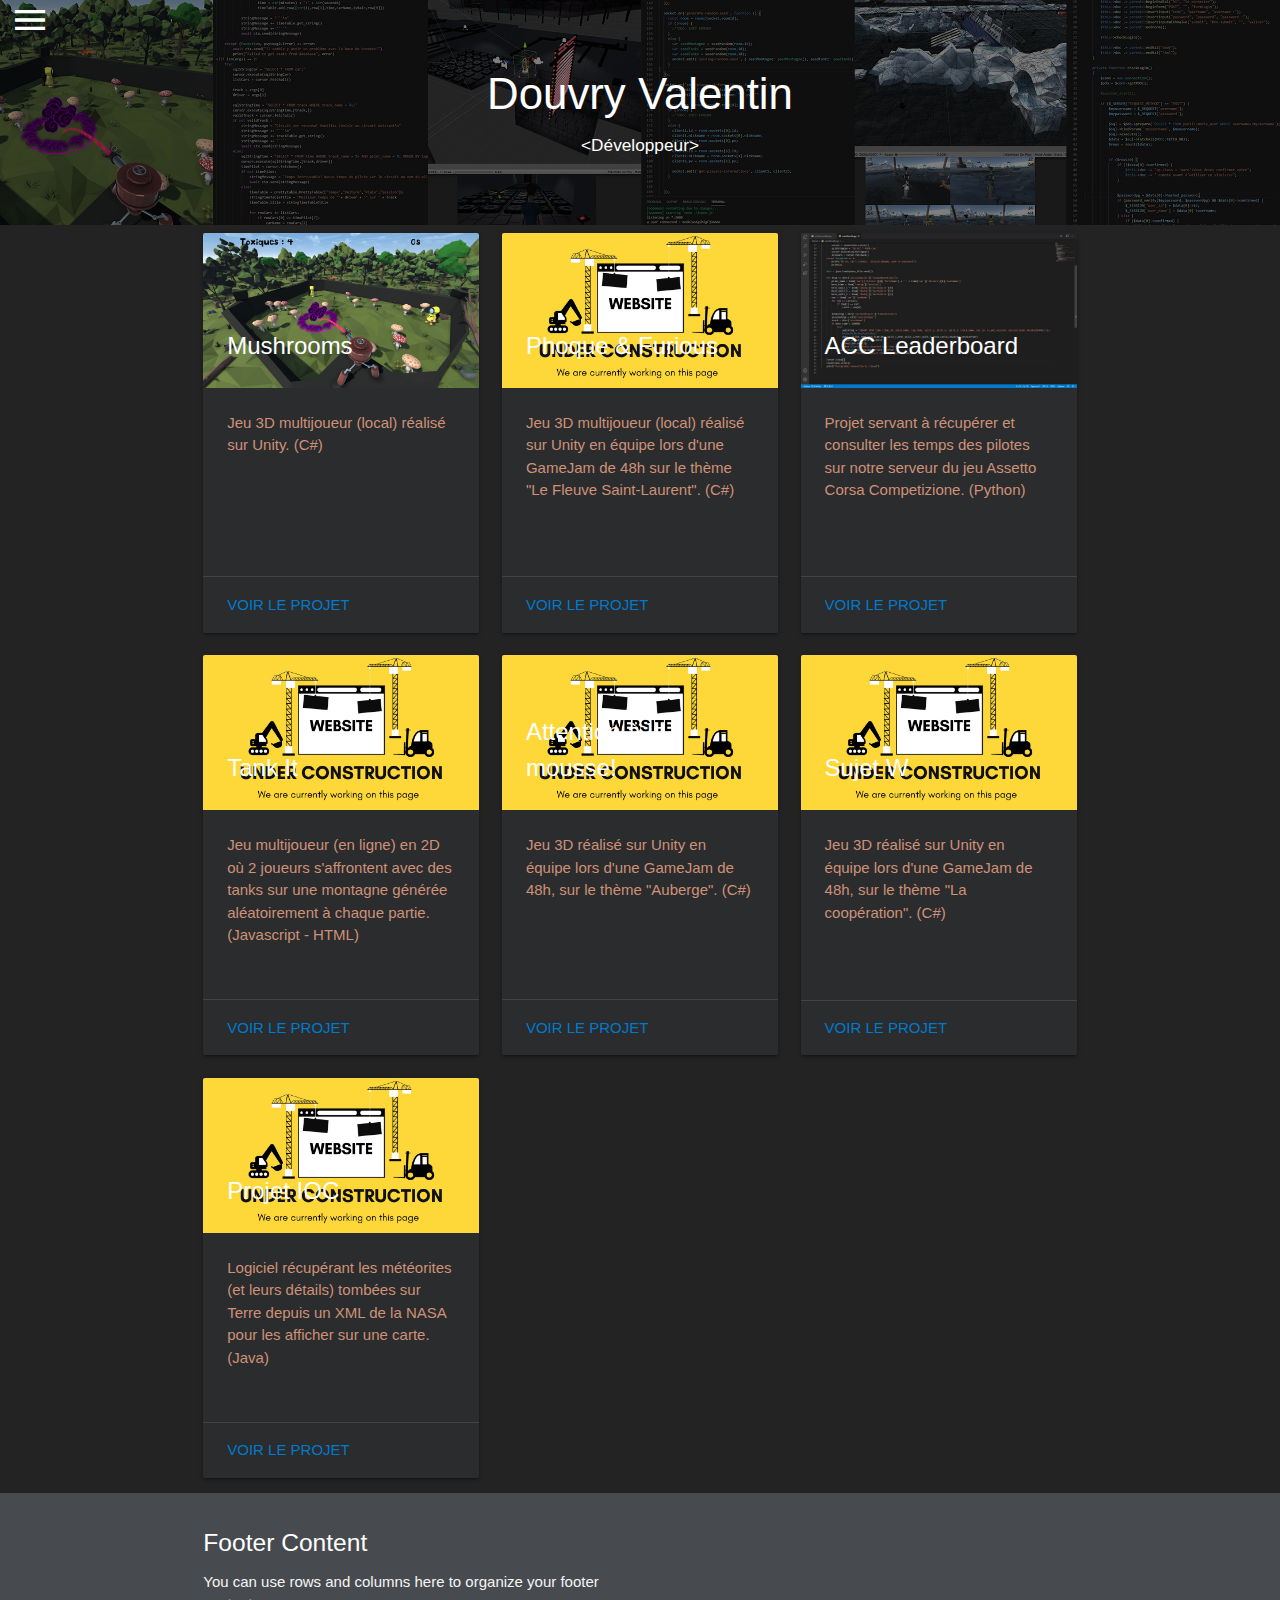
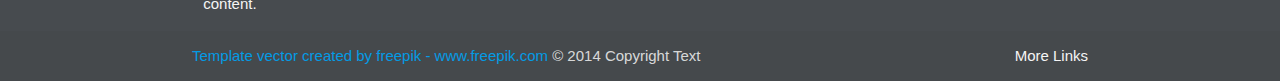
<file: index.html>
<!DOCTYPE html>
<html lang="fr">

<head>
    <title>Portfolio - Douvry Valentin</title>

    <!--Import Google Icon Font-->
    <link href="https://fonts.googleapis.com/icon?family=Material+Icons" rel="stylesheet">

    <!--Import materialize.css-->
    <link rel="stylesheet" href="https://cdnjs.cloudflare.com/ajax/libs/materialize/1.0.0/css/materialize.min.css">
    <link rel="stylesheet" type="text/css" href="css/index.css">

    <!--Let browser know website is optimized for mobile-->
    <meta name="viewport" content="width=device-width, initial-scale=1.0" />
    <meta http-equiv="Content-Type" content="text/html; charset=utf-8" />
</head>

<body>

    <ul id="slide-out" class="sidenav">
        <li>
            <div class="user-view">
                <div>
                    <img src="img/photoProfil.jpg" class="sidenav-image responsive-img">
                </div>
                <div>
                    <h5 class="center-align white-text">Douvry Valentin</h5>
                </div>
            </div>
        </li>
        <li>
            <div class="sidenav-logo-container">
                <a class="waves-effect waves link-logo" href="https://github.com/ValentinDouvry"><img src="img/GitHub-Mark-Light-64px.png" class="sidenav-logo"></a>
                <a class="waves-effect waves link-logo" href="https://www.linkedin.com/in/valentin-douvry-183901181/"><img src="img/LI-In-Bug.png" class="sidenav-logo"></a>
            </div>
        </li>
        <li>
            <div class="divider"></div>
        </li>
        <li>
            <div class="sidenav-button-container">
                <a href="index.html" class="waves-effect waves btn btn-sidenav">Acceuil</a>
            </div>
        </li>
        <li>
            <div class="sidenav-button-container">
                <a href="cv.html" class="waves-effect waves btn btn-sidenav">CV</a>
            </div>
        </li>
        <li>
            <div class="sidenav-button-container">
                <a class="waves-effect waves btn btn-sidenav">A propos</a>
            </div>
        </li>
        <li>
            <div class="sidenav-button-container">
                <a class="waves-effect waves btn btn-sidenav">Contact</a>
            </div>
        </li>
    </ul>

    <div class="banner">
        <div>
            <a href="#" data-target="slide-out" class="sidenav-trigger"><i id="sidenav-button-open"
                    class="material-icons">menu</i></a>
        </div>
        <!-- <div>
            <a href="#" data-target="slide-out" class="sidenav-close"><i id="sidenav-button-close"
                    class="material-icons">menu</i></a>
        </div> -->
        <div class="banner-text-container">
            <h3 class="white-text banner-text-home">Douvry Valentin</h3>
            <h6 class="white-text banner-text-home">&lt;Développeur&gt;</h6>
        </div>


    </div>



    <div class="content-container">
        <div class="container">
            <div class="row">
                <div class="col s12 m6 l4">
                    <div class="card medium">
                        <div class="card-image">
                            <img src="img/Mushrooms-3.jpg">
                            <span class="card-title">Mushrooms</span>
                        </div>
                        <div class="card-content">
                            <p>Jeu 3D multijoueur (local) réalisé sur Unity. (C#)</p>
                        </div>
                        <div class="card-action">
                            <a class="waves-effect waves" href="projects/mushrooms.html">Voir le projet</a>
                        </div>
                    </div>
                </div>
                <div class="col s12 m6 l4">
                    <div class="card medium">
                        <div class="card-image">
                            <img src="img/work-in-progress.jpg">
                            <span class="card-title">Phoque & Furious</span>
                        </div>
                        <div class="card-content">
                            <p>Jeu 3D multijoueur (local) réalisé sur Unity en équipe lors d'une GameJam de 48h sur le thème "Le Fleuve Saint-Laurent". (C#)</p>
                        </div>
                        <div class="card-action">
                            <a class="waves-effect waves" href="projects/phoque&Furious.html">Voir le projet</a>
                        </div>
                    </div>
                </div>
                <div class="col s12 m6 l4">
                    <div class="card medium">
                        <div class="card-image">
                            <img src="img/accLeaderboard-card.jpg">
                            <span class="card-title">ACC Leaderboard</span>
                        </div>
                        <div class="card-content">
                            <p>Projet servant à récupérer et consulter les temps des pilotes sur notre serveur du jeu Assetto Corsa Competizione. (Python)</p>
                        </div>
                        <div class="card-action">
                            <a class="waves-effect waves" href="projects/accLeaderboard.html">Voir le projet</a>
                        </div>
                    </div>
                </div>
                <div class="col s12 m6 l4">
                    <div class="card medium">
                        <div class="card-image">
                            <img src="img/work-in-progress.jpg">
                            <span class="card-title">Tank It</span>
                        </div>
                        <div class="card-content">
                            <p>Jeu multijoueur (en ligne) en 2D où 2 joueurs s'affrontent avec des tanks sur une montagne générée aléatoirement à chaque partie. (Javascript - HTML)
                            </p>
                        </div>
                        <div class="card-action">
                            <a class="waves-effect waves" href="projects/TankIt.html">Voir le projet</a>
                        </div>
                    </div>
                </div>
                <div class="col s12 m6 l4">
                    <div class="card medium">
                        <div class="card-image">
                            <img src="img/work-in-progress.jpg">
                            <span class="card-title">Attention à la mousse!</span>
                        </div>
                        <div class="card-content">
                            <p>Jeu 3D réalisé sur Unity en équipe lors d'une GameJam de 48h, sur le thème "Auberge". (C#)
                            </p>
                        </div>
                        <div class="card-action">
                            <a class="waves-effect waves" href="projects/attentionALaMousse.html">Voir le projet</a>
                        </div>
                    </div>
                </div>
                <div class="col s12 m6 l4">
                    <div class="card medium">
                        <div class="card-image">
                            <img src="img/work-in-progress.jpg">
                            <span class="card-title">Sujet W</span>
                        </div>
                        <div class="card-content">
                            <p>Jeu 3D réalisé sur Unity en équipe lors d'une GameJam de 48h, sur le thème "La coopération". (C#)</p>
                        </div>
                        <div class="card-action">
                            <a href="projects/sujetW.html">Voir le projet</a>
                        </div>
                    </div>
                </div>
                <div class="col s12 m6 l4">
                    <div class="card medium">
                        <div class="card-image">
                            <img src="img/work-in-progress.jpg">
                            <span class="card-title">Projet IOC</span>
                        </div>
                        <div class="card-content">
                            <p>Logiciel récupérant les météorites (et leurs détails) tombées sur Terre depuis un XML de la NASA pour les afficher sur une carte. (Java)</p>
                        </div>
                        <div class="card-action">
                            <a href="projects/projetIOC.html">Voir le projet</a>
                        </div>
                    </div>
                </div>

            </div>
        </div>
    </div>

    <footer class="page-footer">
        <div class="container">
            <div class="row">
                <div class="col l6 s12">
                    <h5 class="white-text">Footer Content</h5>
                    <p class="grey-text text-lighten-4">You can use rows and columns here to organize your footer content.
                    </p>
                </div>
                <!-- <div class="col l4 offset-l4 s12">
                    <h5 class="white-text">Links</h5>
                    <ul>
                        <li><a class="grey-text text-lighten-3" href="#!">Link 1</a></li>
                        <li><a class="grey-text text-lighten-3" href="#!">Link 2</a></li>
                        <li><a class="grey-text text-lighten-3" href="#!">Link 3</a></li>
                        <li><a class="grey-text text-lighten-3" href="#!">Link 4</a></li>
                    </ul>
                </div> -->
            </div>
        </div>
        <div class="footer-copyright">
            <div class="container">
                <a href='https://www.freepik.com/vectors/template'>Template vector created by freepik - www.freepik.com</a> © 2014 Copyright Text
                <a class="grey-text text-lighten-4 right" href="#!">More Links</a>
            </div>
        </div>
    </footer>





    <!--JavaScript at end of body for optimized loading-->
    <script src="https://ajax.googleapis.com/ajax/libs/jquery/2.2.4/jquery.min.js"></script>
    <script src="https://cdnjs.cloudflare.com/ajax/libs/materialize/1.0.0/js/materialize.min.js"></script>
    <script src="js/sidenav.js"></script>
</body>

</html>
</file>
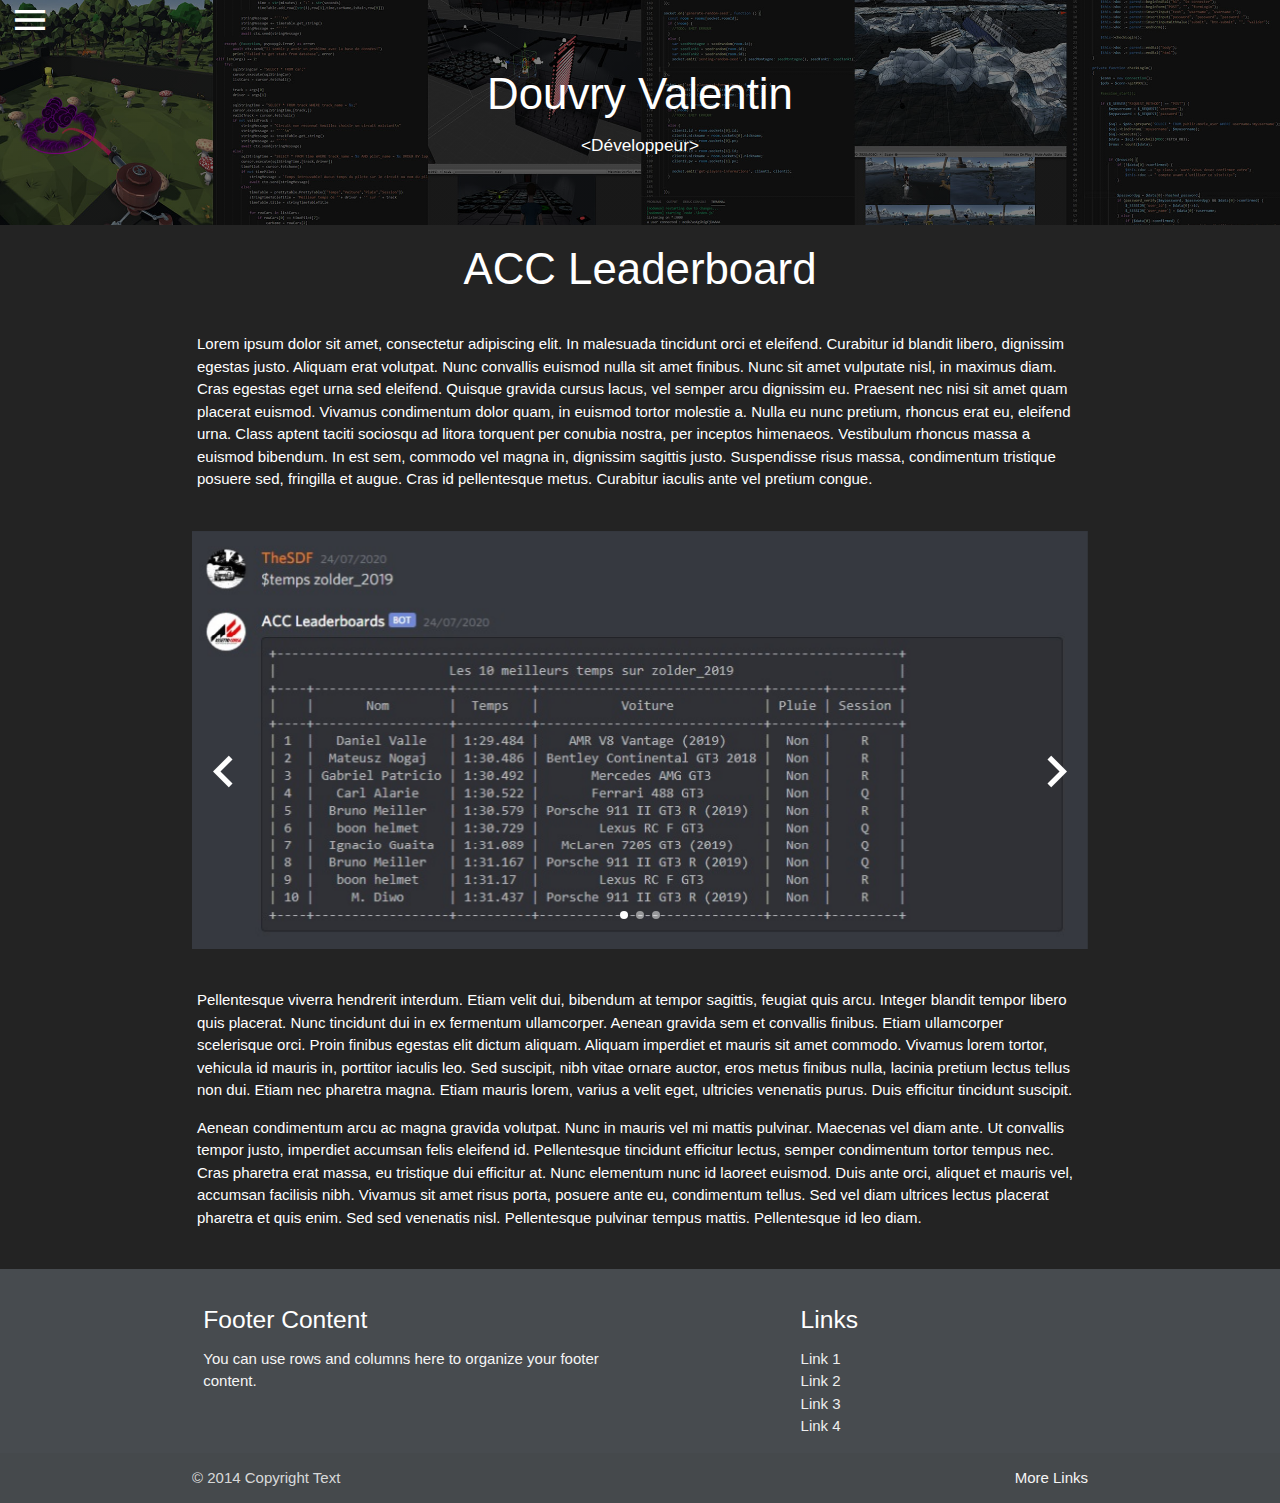
<file: projects/accLeaderboard.html>
<!DOCTYPE html>
<html lang="fr">

<head>
    <title>Portfolio - Douvry Valentin - ACC Leaderboard</title>

    <!--Import Google Icon Font-->
    <link href="https://fonts.googleapis.com/icon?family=Material+Icons" rel="stylesheet">

    <!--Import materialize.css-->
    <link rel="stylesheet" href="https://cdnjs.cloudflare.com/ajax/libs/materialize/1.0.0/css/materialize.min.css">
    <link rel="stylesheet" type="text/css" href="../css/index.css">

    <!--Let browser know website is optimized for mobile-->
    <meta name="viewport" content="width=device-width, initial-scale=1.0" />
    <meta http-equiv="Content-Type" content="text/html; charset=utf-8" />
</head>

<body>

    <ul id="slide-out" class="sidenav">
        <li>
            <div class="user-view">
                <div>
                    <img src="../img/photoProfil.jpg" class="sidenav-image responsive-img">
                </div>
                <div>
                    <h5 class="center-align white-text">Douvry Valentin</h5>
                </div>
            </div>
        </li>
        <li>
            <div class="sidenav-logo-container">
                <a class="waves-effect waves link-logo" href="https://github.com/ValentinDouvry"><img src="../img/GitHub-Mark-Light-64px.png" class="sidenav-logo"></a>
                <a class="waves-effect waves link-logo" href="https://www.linkedin.com/in/valentin-douvry-183901181/"><img src="../img/LI-In-Bug.png" class="sidenav-logo"></a>
            </div>
        </li>
        <li>
            <div class="divider"></div>
        </li>
        <li>
            <div class="sidenav-button-container">
                <a href="../index.html" class="waves-effect waves btn btn-sidenav">Acceuil</a>
            </div>
        </li>
        <li>
            <div class="sidenav-button-container">
                <a href="../cv.html" class="waves-effect waves btn btn-sidenav">CV</a>
            </div>
        </li>
        <li>
            <div class="sidenav-button-container">
                <a class="waves-effect waves btn btn-sidenav">A propos</a>
            </div>
        </li>
        <li>
            <div class="sidenav-button-container">
                <a class="waves-effect waves btn btn-sidenav">Contact</a>
            </div>
        </li>
    </ul>

    <div class="banner">
        <div>
            <a href="#" data-target="slide-out" class="sidenav-trigger"><i id="sidenav-button-open"
                    class="material-icons">menu</i></a>
        </div>
        <div class="banner-text-container">
            <h3 class="white-text banner-text">Douvry Valentin</h3>
            <h6 class="white-text banner-text">&lt;Développeur&gt;</h6>
        </div>


    </div>

    <div class="content-container">
        <div class="container">
            <div class="project-title">
                <h3 class="project-h3">ACC Leaderboard</h3>
            </div>
            <div class="project-description">
                <p>Lorem ipsum dolor sit amet, consectetur adipiscing elit. In malesuada tincidunt orci et eleifend. Curabitur id blandit libero, dignissim egestas justo. Aliquam erat volutpat. Nunc convallis euismod nulla sit amet finibus. Nunc sit amet
                    vulputate nisl, in maximus diam. Cras egestas eget urna sed eleifend. Quisque gravida cursus lacus, vel semper arcu dignissim eu. Praesent nec nisi sit amet quam placerat euismod. Vivamus condimentum dolor quam, in euismod tortor molestie
                    a. Nulla eu nunc pretium, rhoncus erat eu, eleifend urna. Class aptent taciti sociosqu ad litora torquent per conubia nostra, per inceptos himenaeos. Vestibulum rhoncus massa a euismod bibendum. In est sem, commodo vel magna in, dignissim
                    sagittis justo. Suspendisse risus massa, condimentum tristique posuere sed, fringilla et augue. Cras id pellentesque metus. Curabitur iaculis ante vel pretium congue.</p>
            </div>
            <div class="project-images">
                <div class="carousel carousel-slider center">

                    <div class="carousel-fixed-item center middle-indicator">
                        <div class="left">
                            <a class="movePrevCarousel middle-indicator-text waves-effect waves-light content-indicator"><i
                                    class="material-icons left  middle-indicator-text">chevron_left</i></a>
                        </div>

                        <div class="right">
                            <a class=" moveNextCarousel middle-indicator-text waves-effect waves-light content-indicator"><i
                                    class="material-icons right middle-indicator-text">chevron_right</i></a>
                        </div>
                    </div>

                    <a class="carousel-item"><img src="../img/accLeaderboard1.jpg"></a>
                    <a class="carousel-item"><img src="../img/accLeaderboard2.jpg"></a>
                    <a class="carousel-item"><img src="../img/accLeaderboard3.jpg"></a>
                </div>
            </div>
            <div class="project-description">
                <p>
                    Pellentesque viverra hendrerit interdum. Etiam velit dui, bibendum at tempor sagittis, feugiat quis arcu. Integer blandit tempor libero quis placerat. Nunc tincidunt dui in ex fermentum ullamcorper. Aenean gravida sem et convallis finibus. Etiam ullamcorper
                    scelerisque orci. Proin finibus egestas elit dictum aliquam. Aliquam imperdiet et mauris sit amet commodo. Vivamus lorem tortor, vehicula id mauris in, porttitor iaculis leo. Sed suscipit, nibh vitae ornare auctor, eros metus finibus
                    nulla, lacinia pretium lectus tellus non dui. Etiam nec pharetra magna. Etiam mauris lorem, varius a velit eget, ultricies venenatis purus. Duis efficitur tincidunt suscipit.
                </p>
                <p>
                    Aenean condimentum arcu ac magna gravida volutpat. Nunc in mauris vel mi mattis pulvinar. Maecenas vel diam ante. Ut convallis tempor justo, imperdiet accumsan felis eleifend id. Pellentesque tincidunt efficitur lectus, semper condimentum tortor tempus
                    nec. Cras pharetra erat massa, eu tristique dui efficitur at. Nunc elementum nunc id laoreet euismod. Duis ante orci, aliquet et mauris vel, accumsan facilisis nibh. Vivamus sit amet risus porta, posuere ante eu, condimentum tellus.
                    Sed vel diam ultrices lectus placerat pharetra et quis enim. Sed sed venenatis nisl. Pellentesque pulvinar tempus mattis. Pellentesque id leo diam.
                </p>
            </div>
        </div>
    </div>

    <footer class="page-footer">
        <div class="container">
            <div class="row">
                <div class="col l6 s12">
                    <h5 class="white-text">Footer Content</h5>
                    <p class="grey-text text-lighten-4">You can use rows and columns here to organize your footer content.
                    </p>
                </div>
                <div class="col l4 offset-l2 s12">
                    <h5 class="white-text">Links</h5>
                    <ul>
                        <li><a class="grey-text text-lighten-3" href="#!">Link 1</a></li>
                        <li><a class="grey-text text-lighten-3" href="#!">Link 2</a></li>
                        <li><a class="grey-text text-lighten-3" href="#!">Link 3</a></li>
                        <li><a class="grey-text text-lighten-3" href="#!">Link 4</a></li>
                    </ul>
                </div>
            </div>
        </div>
        <div class="footer-copyright">
            <div class="container">
                © 2014 Copyright Text
                <a class="grey-text text-lighten-4 right" href="#!">More Links</a>
            </div>
        </div>
    </footer>





    <!--JavaScript at end of body for optimized loading-->
    <script src="https://ajax.googleapis.com/ajax/libs/jquery/2.2.4/jquery.min.js"></script>
    <script src="https://cdnjs.cloudflare.com/ajax/libs/materialize/1.0.0/js/materialize.min.js"></script>
    <script src="../js/sidenav.js"></script>
    <script src="../js/carousel.js"></script>
</body>

</html>
</file>
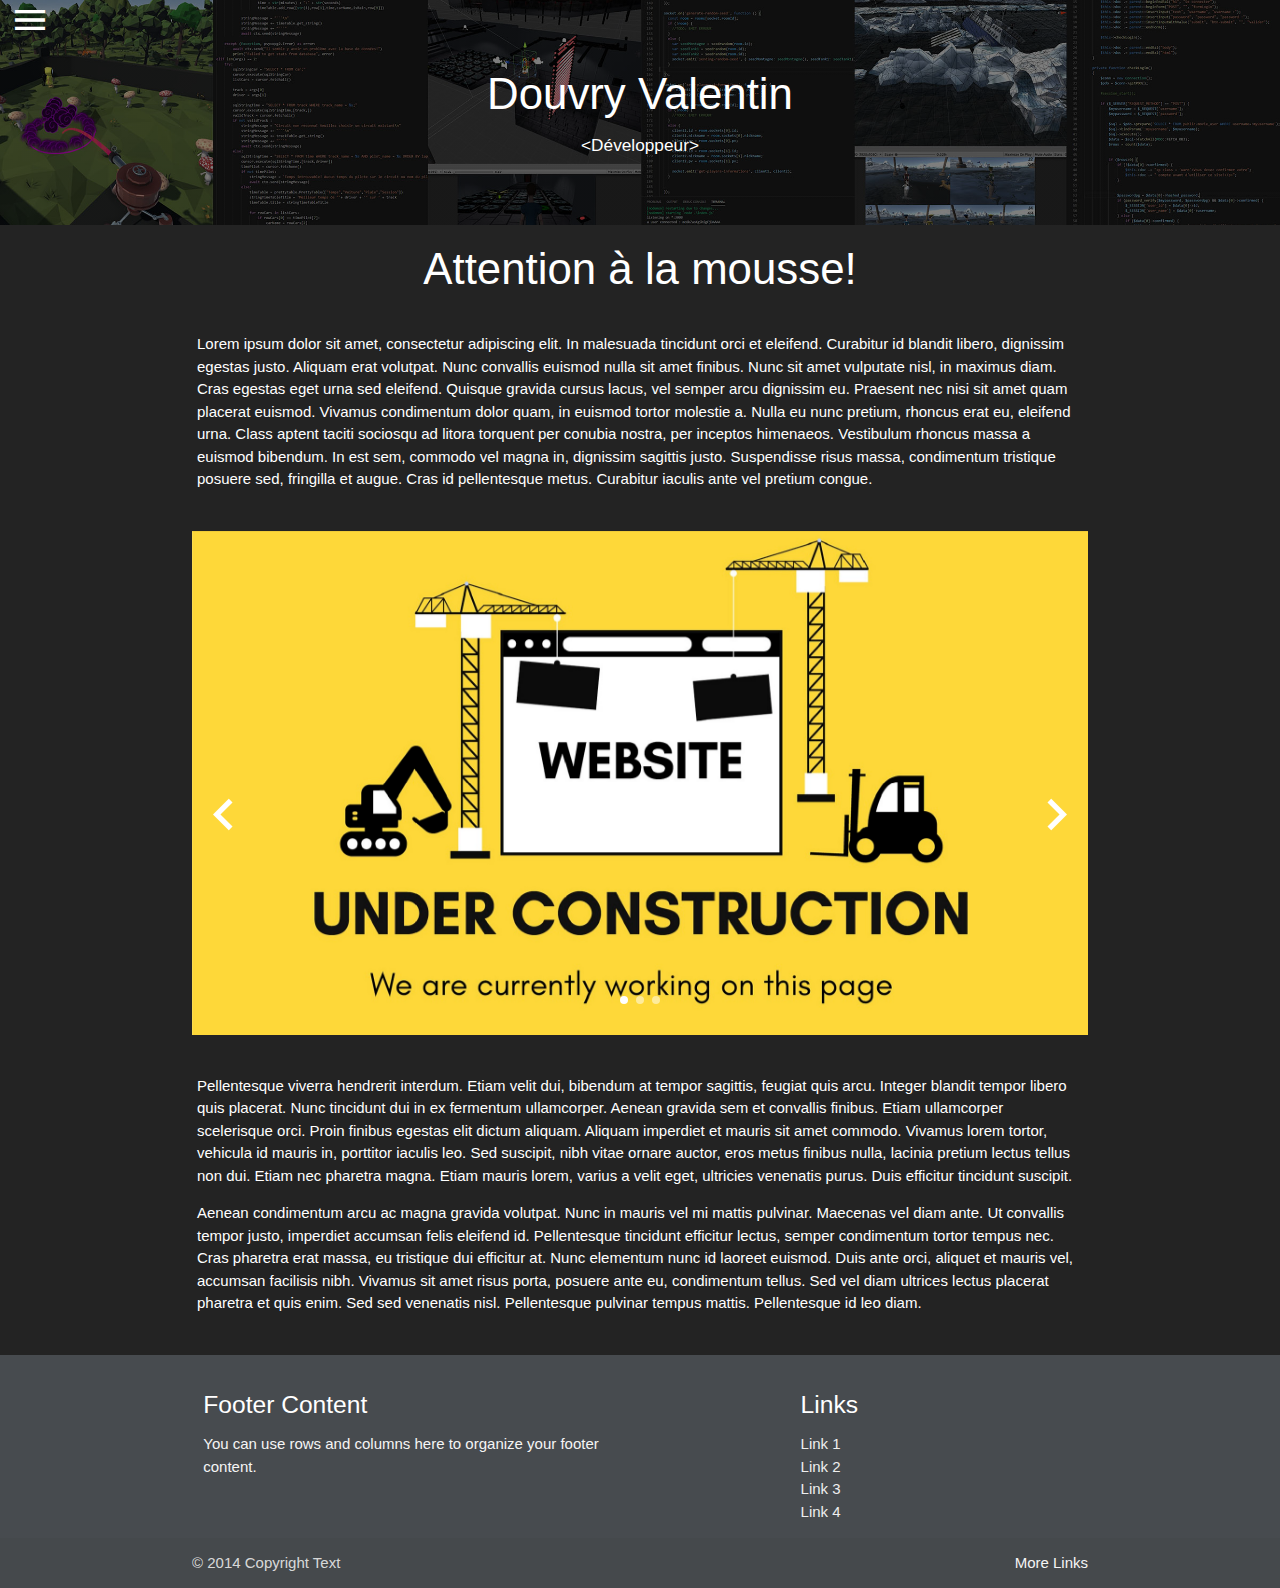
<file: projects/attentionALaMousse.html>
<!DOCTYPE html>
<html lang="fr">

<head>
    <title>Portfolio - Douvry Valentin - Attention à la mousse!</title>

    <!--Import Google Icon Font-->
    <link href="https://fonts.googleapis.com/icon?family=Material+Icons" rel="stylesheet">

    <!--Import materialize.css-->
    <link rel="stylesheet" href="https://cdnjs.cloudflare.com/ajax/libs/materialize/1.0.0/css/materialize.min.css">
    <link rel="stylesheet" type="text/css" href="../css/index.css">

    <!--Let browser know website is optimized for mobile-->
    <meta name="viewport" content="width=device-width, initial-scale=1.0" />
    <meta http-equiv="Content-Type" content="text/html; charset=utf-8" />
</head>

<body>

    <ul id="slide-out" class="sidenav">
        <li>
            <div class="user-view">
                <div>
                    <img src="../img/photoProfil.jpg" class="sidenav-image responsive-img">
                </div>
                <div>
                    <h5 class="center-align white-text">Douvry Valentin</h5>
                </div>
            </div>
        </li>
        <li>
            <div class="sidenav-logo-container">
                <a class="waves-effect waves link-logo" href="https://github.com/ValentinDouvry"><img
                        src="../img/GitHub-Mark-Light-64px.png" class="sidenav-logo"></a>
                <a class="waves-effect waves link-logo"
                    href="https://www.linkedin.com/in/valentin-douvry-183901181/"><img src="../img/LI-In-Bug.png"
                        class="sidenav-logo"></a>
            </div>
        </li>
        <li>
            <div class="divider"></div>
        </li>
        <li>
            <div class="sidenav-button-container">
                <a href="../index.html" class="waves-effect waves btn btn-sidenav">Acceuil</a>
            </div>
        </li>
        <li>
            <div class="sidenav-button-container">
                <a href="../cv.html" class="waves-effect waves btn btn-sidenav">CV</a>
            </div>
        </li>
        <li>
            <div class="sidenav-button-container">
                <a class="waves-effect waves btn btn-sidenav">A propos</a>
            </div>
        </li>
        <li>
            <div class="sidenav-button-container">
                <a class="waves-effect waves btn btn-sidenav">Contact</a>
            </div>
        </li>
    </ul>

    <div class="banner">
        <div>
            <a href="#" data-target="slide-out" class="sidenav-trigger"><i id="sidenav-button-open"
                    class="material-icons">menu</i></a>
        </div>
        <div class="banner-text-container">
            <h3 class="white-text banner-text">Douvry Valentin</h3>
            <h6 class="white-text banner-text">&lt;Développeur&gt;</h6>
        </div>


    </div>

    <div class="content-container">
        <div class="container">
            <div class="project-title">
                <h3 class="project-h3">Attention à la mousse!</h3>
            </div>
            <div class="project-description">
                <p>Lorem ipsum dolor sit amet, consectetur adipiscing elit. In malesuada tincidunt orci et eleifend.
                    Curabitur id blandit libero, dignissim egestas justo. Aliquam erat volutpat. Nunc convallis euismod
                    nulla sit amet finibus. Nunc sit amet vulputate nisl, in maximus diam. Cras egestas eget urna sed
                    eleifend. Quisque gravida cursus lacus, vel semper arcu dignissim eu. Praesent nec nisi sit amet
                    quam placerat euismod. Vivamus condimentum dolor quam, in euismod tortor molestie a. Nulla eu nunc
                    pretium, rhoncus erat eu, eleifend urna. Class aptent taciti sociosqu ad litora torquent per conubia
                    nostra, per inceptos himenaeos. Vestibulum rhoncus massa a euismod bibendum. In est sem, commodo vel
                    magna in, dignissim sagittis justo. Suspendisse risus massa, condimentum tristique posuere sed,
                    fringilla et augue. Cras id pellentesque metus. Curabitur iaculis ante vel pretium congue.</p>
            </div>
            <div class="project-images">
                <div class="carousel carousel-slider center">

                    <div class="carousel-fixed-item center middle-indicator">
                        <div class="left">
                            <a
                                class="movePrevCarousel middle-indicator-text waves-effect waves-light content-indicator"><i
                                    class="material-icons left  middle-indicator-text">chevron_left</i></a>
                        </div>

                        <div class="right">
                            <a
                                class=" moveNextCarousel middle-indicator-text waves-effect waves-light content-indicator"><i
                                    class="material-icons right middle-indicator-text">chevron_right</i></a>
                        </div>
                    </div>

                    <a class="carousel-item"><img src="../img/work-in-progress.jpg"></a>
                    <a class="carousel-item"><img src="../img/work-in-progress.jpg"></a>
                    <a class="carousel-item"><img src="../img/work-in-progress.jpg"></a>
                </div>
            </div>
            <div class="project-description">
                <p>
                    Pellentesque viverra hendrerit interdum. Etiam velit dui, bibendum at tempor sagittis, feugiat quis
                    arcu. Integer blandit tempor libero quis placerat. Nunc tincidunt dui in ex fermentum ullamcorper.
                    Aenean gravida sem et convallis finibus. Etiam ullamcorper scelerisque orci. Proin finibus egestas
                    elit dictum aliquam. Aliquam imperdiet et mauris sit amet commodo. Vivamus lorem tortor, vehicula id
                    mauris in, porttitor iaculis leo. Sed suscipit, nibh vitae ornare auctor, eros metus finibus nulla,
                    lacinia pretium lectus tellus non dui. Etiam nec pharetra magna. Etiam mauris lorem, varius a velit
                    eget, ultricies venenatis purus. Duis efficitur tincidunt suscipit.
                </p>
                <p>
                    Aenean condimentum arcu ac magna gravida volutpat. Nunc in mauris vel mi mattis pulvinar. Maecenas
                    vel diam ante. Ut convallis tempor justo, imperdiet accumsan felis eleifend id. Pellentesque
                    tincidunt efficitur lectus, semper condimentum tortor tempus nec. Cras pharetra erat massa, eu
                    tristique dui efficitur at. Nunc elementum nunc id laoreet euismod. Duis ante orci, aliquet et
                    mauris vel, accumsan facilisis nibh. Vivamus sit amet risus porta, posuere ante eu, condimentum
                    tellus. Sed vel diam ultrices lectus placerat pharetra et quis enim. Sed sed venenatis nisl.
                    Pellentesque pulvinar tempus mattis. Pellentesque id leo diam.
                </p>
            </div>
        </div>
    </div>

    <footer class="page-footer">
        <div class="container">
            <div class="row">
                <div class="col l6 s12">
                    <h5 class="white-text">Footer Content</h5>
                    <p class="grey-text text-lighten-4">You can use rows and columns here to organize your footer
                        content.</p>
                </div>
                <div class="col l4 offset-l2 s12">
                    <h5 class="white-text">Links</h5>
                    <ul>
                        <li><a class="grey-text text-lighten-3" href="#!">Link 1</a></li>
                        <li><a class="grey-text text-lighten-3" href="#!">Link 2</a></li>
                        <li><a class="grey-text text-lighten-3" href="#!">Link 3</a></li>
                        <li><a class="grey-text text-lighten-3" href="#!">Link 4</a></li>
                    </ul>
                </div>
            </div>
        </div>
        <div class="footer-copyright">
            <div class="container">
                © 2014 Copyright Text
                <a class="grey-text text-lighten-4 right" href="#!">More Links</a>
            </div>
        </div>
    </footer>





    <!--JavaScript at end of body for optimized loading-->
    <script src="https://ajax.googleapis.com/ajax/libs/jquery/2.2.4/jquery.min.js"></script>
    <script src="https://cdnjs.cloudflare.com/ajax/libs/materialize/1.0.0/js/materialize.min.js"></script>
    <script src="../js/sidenav.js"></script>
    <script src="../js/carousel.js"></script>
</body>

</html>
</file>
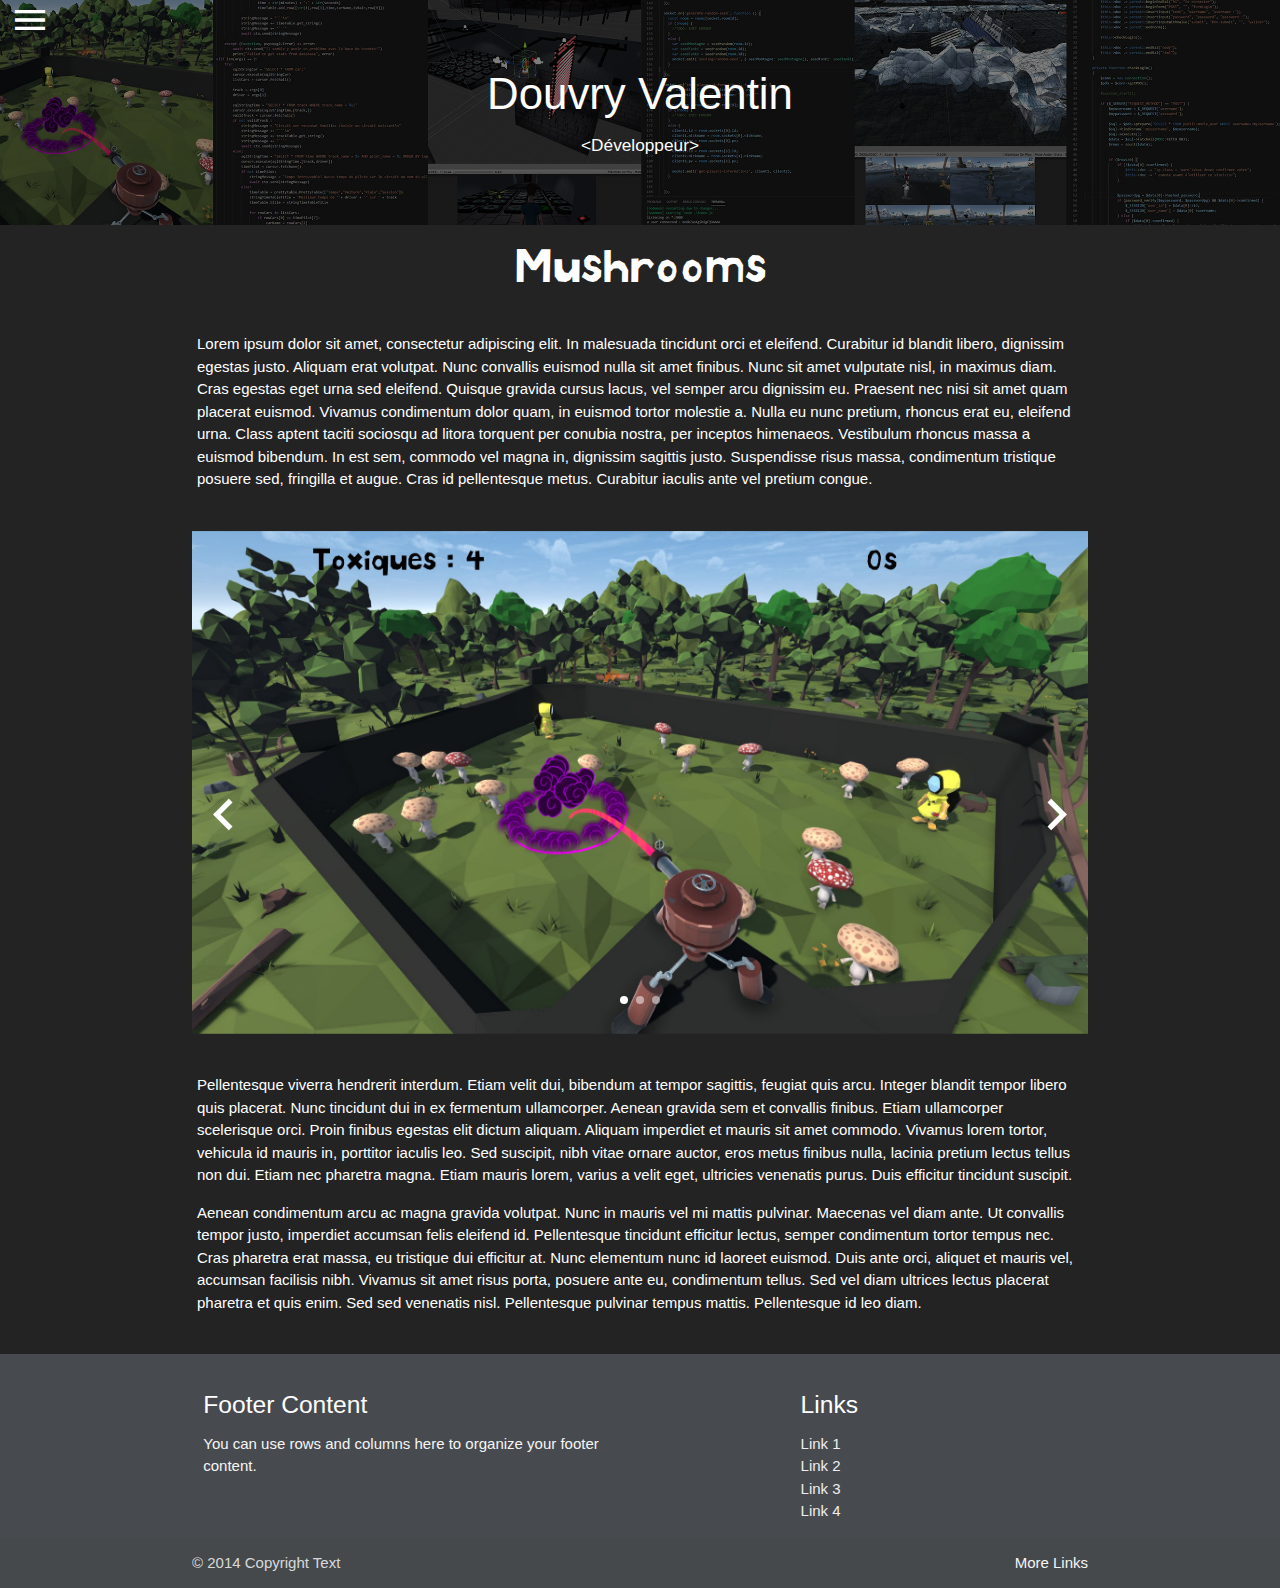
<file: projects/mushrooms.html>
<!DOCTYPE html>
<html lang="fr">

<head>
    <title>Portfolio - Douvry Valentin - Mushrooms</title>

    <!--Import Google Icon Font-->
    <link href="https://fonts.googleapis.com/icon?family=Material+Icons" rel="stylesheet">

    <!--Import materialize.css-->
    <link rel="stylesheet" href="https://cdnjs.cloudflare.com/ajax/libs/materialize/1.0.0/css/materialize.min.css">
    <link rel="stylesheet" type="text/css" href="../css/index.css">

    <!--Let browser know website is optimized for mobile-->
    <meta name="viewport" content="width=device-width, initial-scale=1.0" />
    <meta http-equiv="Content-Type" content="text/html; charset=utf-8" />
</head>

<body>

    <ul id="slide-out" class="sidenav">
        <li>
            <div class="user-view">
                <div>
                    <img src="../img/photoProfil.jpg" class="sidenav-image responsive-img">
                </div>
                <div>
                    <h5 class="center-align white-text">Douvry Valentin</h5>
                </div>
            </div>
        </li>
        <li>
            <div class="sidenav-logo-container">
                <a class="waves-effect waves link-logo" href="https://github.com/ValentinDouvry"><img
                    src="../img/GitHub-Mark-Light-64px.png" class="sidenav-logo"></a>
                <a class="waves-effect waves link-logo"
                    href="https://www.linkedin.com/in/valentin-douvry-183901181/"><img src="../img/LI-In-Bug.png"
                        class="sidenav-logo"></a>
            </div>
        </li>
        <li>
            <div class="divider"></div>
        </li>
        <li>
            <div class="sidenav-button-container">
                <a href="../index.html" class="waves-effect waves btn btn-sidenav">Acceuil</a>
            </div>
        </li>
        <li>
            <div class="sidenav-button-container">
                <a href="../cv.html" class="waves-effect waves btn btn-sidenav">CV</a>
            </div>
        </li>
        <li>
            <div class="sidenav-button-container">
                <a class="waves-effect waves btn btn-sidenav">A propos</a>
            </div>
        </li>
        <li>
            <div class="sidenav-button-container">
                <a class="waves-effect waves btn btn-sidenav">Contact</a>
            </div>
        </li>
    </ul>

    <div class="banner">
        <div>
            <a href="#" data-target="slide-out" class="sidenav-trigger"><i id="sidenav-button-open"
                    class="material-icons">menu</i></a>
        </div>
        <div class="banner-text-container">
            <h3 class="white-text banner-text">Douvry Valentin</h3>
            <h6 class="white-text banner-text">&lt;Développeur&gt;</h6>
        </div>


    </div>

    <div class="content-container">
        <div class="container">
            <div class="project-title">
                <h3 class="project-h3" id="title-Mushrooms">Mushrooms</h3>
            </div>
            <div class="project-description">
                <p>Lorem ipsum dolor sit amet, consectetur adipiscing elit. In malesuada tincidunt orci et eleifend.
                    Curabitur id blandit libero, dignissim egestas justo. Aliquam erat volutpat. Nunc convallis euismod
                    nulla sit amet finibus. Nunc sit amet vulputate nisl, in maximus diam. Cras egestas eget urna sed
                    eleifend. Quisque gravida cursus lacus, vel semper arcu dignissim eu. Praesent nec nisi sit amet
                    quam placerat euismod. Vivamus condimentum dolor quam, in euismod tortor molestie a. Nulla eu nunc
                    pretium, rhoncus erat eu, eleifend urna. Class aptent taciti sociosqu ad litora torquent per conubia
                    nostra, per inceptos himenaeos. Vestibulum rhoncus massa a euismod bibendum. In est sem, commodo vel
                    magna in, dignissim sagittis justo. Suspendisse risus massa, condimentum tristique posuere sed,
                    fringilla et augue. Cras id pellentesque metus. Curabitur iaculis ante vel pretium congue.</p>
            </div>
            <div class="project-images">
                <div class="carousel carousel-slider center">

                    <div class="carousel-fixed-item center middle-indicator">
                        <div class="left">
                            <a
                                class="movePrevCarousel middle-indicator-text waves-effect waves-light content-indicator"><i
                                    class="material-icons left  middle-indicator-text">chevron_left</i></a>
                        </div>

                        <div class="right">
                            <a
                                class=" moveNextCarousel middle-indicator-text waves-effect waves-light content-indicator"><i
                                    class="material-icons right middle-indicator-text">chevron_right</i></a>
                        </div>
                    </div>

                    <a class="carousel-item"><img src="../img/Mushrooms-3.jpg"></a>
                    <a class="carousel-item"><img src="../img/Mushrooms-1.jpg"></a>
                    <a class="carousel-item"><img src="../img/Mushrooms-2.jpg"></a>
                </div>
            </div>
            <div class="project-description">
                <p>
                    Pellentesque viverra hendrerit interdum. Etiam velit dui, bibendum at tempor sagittis, feugiat quis
                    arcu. Integer blandit tempor libero quis placerat. Nunc tincidunt dui in ex fermentum ullamcorper.
                    Aenean gravida sem et convallis finibus. Etiam ullamcorper scelerisque orci. Proin finibus egestas
                    elit dictum aliquam. Aliquam imperdiet et mauris sit amet commodo. Vivamus lorem tortor, vehicula id
                    mauris in, porttitor iaculis leo. Sed suscipit, nibh vitae ornare auctor, eros metus finibus nulla,
                    lacinia pretium lectus tellus non dui. Etiam nec pharetra magna. Etiam mauris lorem, varius a velit
                    eget, ultricies venenatis purus. Duis efficitur tincidunt suscipit.
                </p>
                <p>
                    Aenean condimentum arcu ac magna gravida volutpat. Nunc in mauris vel mi mattis pulvinar. Maecenas
                    vel diam ante. Ut convallis tempor justo, imperdiet accumsan felis eleifend id. Pellentesque
                    tincidunt efficitur lectus, semper condimentum tortor tempus nec. Cras pharetra erat massa, eu
                    tristique dui efficitur at. Nunc elementum nunc id laoreet euismod. Duis ante orci, aliquet et
                    mauris vel, accumsan facilisis nibh. Vivamus sit amet risus porta, posuere ante eu, condimentum
                    tellus. Sed vel diam ultrices lectus placerat pharetra et quis enim. Sed sed venenatis nisl.
                    Pellentesque pulvinar tempus mattis. Pellentesque id leo diam.
                </p>
            </div>
        </div>
    </div>

    <footer class="page-footer">
        <div class="container">
            <div class="row">
                <div class="col l6 s12">
                    <h5 class="white-text">Footer Content</h5>
                    <p class="grey-text text-lighten-4">You can use rows and columns here to organize your footer
                        content.</p>
                </div>
                <div class="col l4 offset-l2 s12">
                    <h5 class="white-text">Links</h5>
                    <ul>
                        <li><a class="grey-text text-lighten-3" href="#!">Link 1</a></li>
                        <li><a class="grey-text text-lighten-3" href="#!">Link 2</a></li>
                        <li><a class="grey-text text-lighten-3" href="#!">Link 3</a></li>
                        <li><a class="grey-text text-lighten-3" href="#!">Link 4</a></li>
                    </ul>
                </div>
            </div>
        </div>
        <div class="footer-copyright">
            <div class="container">
                © 2014 Copyright Text
                <a class="grey-text text-lighten-4 right" href="#!">More Links</a>
            </div>
        </div>
    </footer>





    <!--JavaScript at end of body for optimized loading-->
    <script src="https://ajax.googleapis.com/ajax/libs/jquery/2.2.4/jquery.min.js"></script>
    <script src="https://cdnjs.cloudflare.com/ajax/libs/materialize/1.0.0/js/materialize.min.js"></script>
    <script src="../js/sidenav.js"></script>
    <script src="../js/carousel.js"></script>
</body>

</html>
</file>
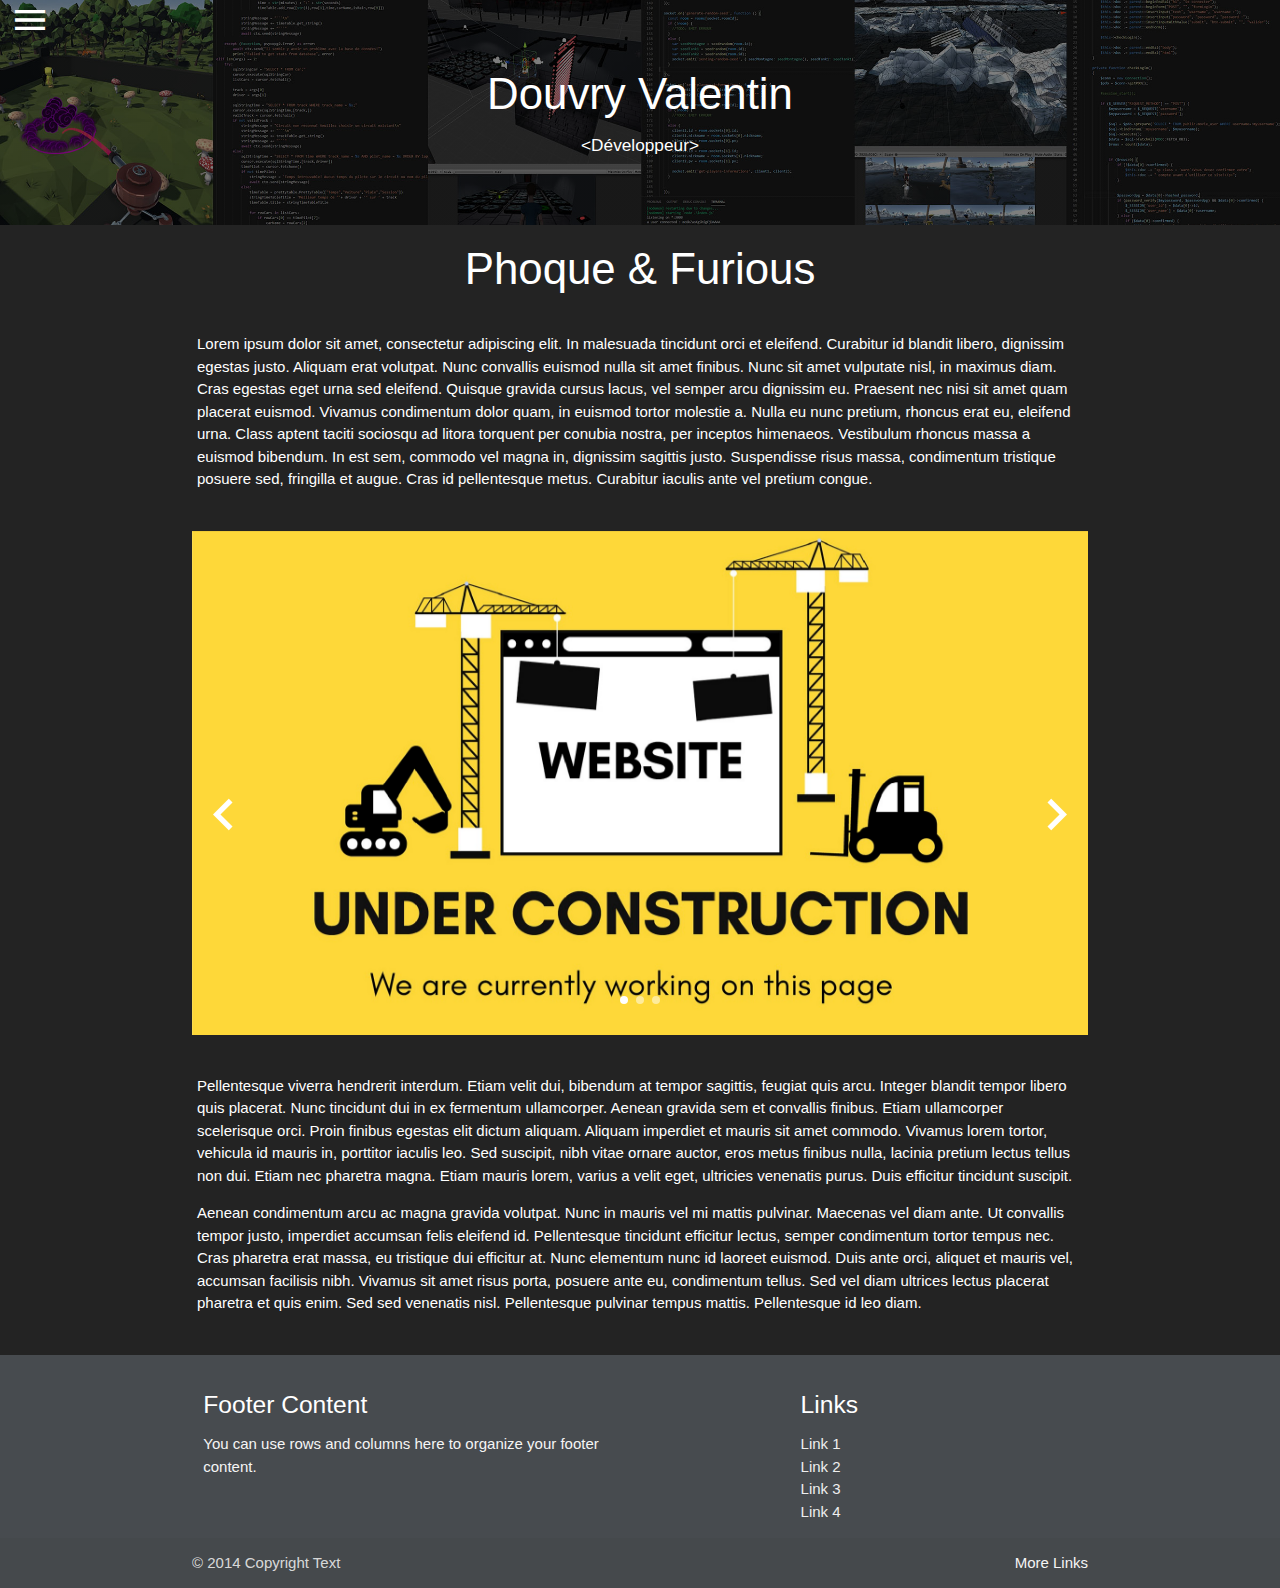
<file: projects/phoque&Furious.html>
<!DOCTYPE html>
<html lang="fr">

<head>
    <title>Portfolio - Douvry Valentin - Phoque'N'Furious</title>

    <!--Import Google Icon Font-->
    <link href="https://fonts.googleapis.com/icon?family=Material+Icons" rel="stylesheet">

    <!--Import materialize.css-->
    <link rel="stylesheet" href="https://cdnjs.cloudflare.com/ajax/libs/materialize/1.0.0/css/materialize.min.css">
    <link rel="stylesheet" type="text/css" href="../css/index.css">

    <!--Let browser know website is optimized for mobile-->
    <meta name="viewport" content="width=device-width, initial-scale=1.0" />
    <meta http-equiv="Content-Type" content="text/html; charset=utf-8" />
</head>

<body>

    <ul id="slide-out" class="sidenav">
        <li>
            <div class="user-view">
                <div>
                    <img src="../img/photoProfil.jpg" class="sidenav-image responsive-img">
                </div>
                <div>
                    <h5 class="center-align white-text">Douvry Valentin</h5>
                </div>
            </div>
        </li>
        <li>
            <div class="sidenav-logo-container">
                <a class="waves-effect waves link-logo" href="https://github.com/ValentinDouvry"><img
                        src="../img/GitHub-Mark-Light-64px.png" class="sidenav-logo"></a>
                <a class="waves-effect waves link-logo"
                    href="https://www.linkedin.com/in/valentin-douvry-183901181/"><img src="../img/LI-In-Bug.png"
                        class="sidenav-logo"></a>
            </div>
        </li>
        <li>
            <div class="divider"></div>
        </li>
        <li>
            <div class="sidenav-button-container">
                <a href="../index.html" class="waves-effect waves btn btn-sidenav">Acceuil</a>
            </div>
        </li>
        <li>
            <div class="sidenav-button-container">
                <a href="../cv.html" class="waves-effect waves btn btn-sidenav">CV</a>
            </div>
        </li>
        <li>
            <div class="sidenav-button-container">
                <a class="waves-effect waves btn btn-sidenav">A propos</a>
            </div>
        </li>
        <li>
            <div class="sidenav-button-container">
                <a class="waves-effect waves btn btn-sidenav">Contact</a>
            </div>
        </li>
    </ul>

    <div class="banner">
        <div>
            <a href="#" data-target="slide-out" class="sidenav-trigger"><i id="sidenav-button-open"
                    class="material-icons">menu</i></a>
        </div>
        <div class="banner-text-container">
            <h3 class="white-text banner-text">Douvry Valentin</h3>
            <h6 class="white-text banner-text">&lt;Développeur&gt;</h6>
        </div>


    </div>

    <div class="content-container">
        <div class="container">
            <div class="project-title">
                <h3 class="project-h3">Phoque & Furious</h3>
            </div>
            <div class="project-description">
                <p>Lorem ipsum dolor sit amet, consectetur adipiscing elit. In malesuada tincidunt orci et eleifend.
                    Curabitur id blandit libero, dignissim egestas justo. Aliquam erat volutpat. Nunc convallis euismod
                    nulla sit amet finibus. Nunc sit amet vulputate nisl, in maximus diam. Cras egestas eget urna sed
                    eleifend. Quisque gravida cursus lacus, vel semper arcu dignissim eu. Praesent nec nisi sit amet
                    quam placerat euismod. Vivamus condimentum dolor quam, in euismod tortor molestie a. Nulla eu nunc
                    pretium, rhoncus erat eu, eleifend urna. Class aptent taciti sociosqu ad litora torquent per conubia
                    nostra, per inceptos himenaeos. Vestibulum rhoncus massa a euismod bibendum. In est sem, commodo vel
                    magna in, dignissim sagittis justo. Suspendisse risus massa, condimentum tristique posuere sed,
                    fringilla et augue. Cras id pellentesque metus. Curabitur iaculis ante vel pretium congue.</p>
            </div>
            <div class="project-images">
                <div class="carousel carousel-slider center">

                    <div class="carousel-fixed-item center middle-indicator">
                        <div class="left">
                            <a
                                class="movePrevCarousel middle-indicator-text waves-effect waves-light content-indicator"><i
                                    class="material-icons left  middle-indicator-text">chevron_left</i></a>
                        </div>

                        <div class="right">
                            <a
                                class=" moveNextCarousel middle-indicator-text waves-effect waves-light content-indicator"><i
                                    class="material-icons right middle-indicator-text">chevron_right</i></a>
                        </div>
                    </div>

                    <a class="carousel-item"><img src="../img/work-in-progress.jpg"></a>
                    <a class="carousel-item"><img src="../img/work-in-progress.jpg"></a>
                    <a class="carousel-item"><img src="../img/work-in-progress.jpg"></a>
                </div>
            </div>
            <div class="project-description">
                <p>
                    Pellentesque viverra hendrerit interdum. Etiam velit dui, bibendum at tempor sagittis, feugiat quis
                    arcu. Integer blandit tempor libero quis placerat. Nunc tincidunt dui in ex fermentum ullamcorper.
                    Aenean gravida sem et convallis finibus. Etiam ullamcorper scelerisque orci. Proin finibus egestas
                    elit dictum aliquam. Aliquam imperdiet et mauris sit amet commodo. Vivamus lorem tortor, vehicula id
                    mauris in, porttitor iaculis leo. Sed suscipit, nibh vitae ornare auctor, eros metus finibus nulla,
                    lacinia pretium lectus tellus non dui. Etiam nec pharetra magna. Etiam mauris lorem, varius a velit
                    eget, ultricies venenatis purus. Duis efficitur tincidunt suscipit.
                </p>
                <p>
                    Aenean condimentum arcu ac magna gravida volutpat. Nunc in mauris vel mi mattis pulvinar. Maecenas
                    vel diam ante. Ut convallis tempor justo, imperdiet accumsan felis eleifend id. Pellentesque
                    tincidunt efficitur lectus, semper condimentum tortor tempus nec. Cras pharetra erat massa, eu
                    tristique dui efficitur at. Nunc elementum nunc id laoreet euismod. Duis ante orci, aliquet et
                    mauris vel, accumsan facilisis nibh. Vivamus sit amet risus porta, posuere ante eu, condimentum
                    tellus. Sed vel diam ultrices lectus placerat pharetra et quis enim. Sed sed venenatis nisl.
                    Pellentesque pulvinar tempus mattis. Pellentesque id leo diam.
                </p>
            </div>
        </div>
    </div>

    <footer class="page-footer">
        <div class="container">
            <div class="row">
                <div class="col l6 s12">
                    <h5 class="white-text">Footer Content</h5>
                    <p class="grey-text text-lighten-4">You can use rows and columns here to organize your footer
                        content.</p>
                </div>
                <div class="col l4 offset-l2 s12">
                    <h5 class="white-text">Links</h5>
                    <ul>
                        <li><a class="grey-text text-lighten-3" href="#!">Link 1</a></li>
                        <li><a class="grey-text text-lighten-3" href="#!">Link 2</a></li>
                        <li><a class="grey-text text-lighten-3" href="#!">Link 3</a></li>
                        <li><a class="grey-text text-lighten-3" href="#!">Link 4</a></li>
                    </ul>
                </div>
            </div>
        </div>
        <div class="footer-copyright">
            <div class="container">
                © 2014 Copyright Text
                <a class="grey-text text-lighten-4 right" href="#!">More Links</a>
            </div>
        </div>
    </footer>





    <!--JavaScript at end of body for optimized loading-->
    <script src="https://ajax.googleapis.com/ajax/libs/jquery/2.2.4/jquery.min.js"></script>
    <script src="https://cdnjs.cloudflare.com/ajax/libs/materialize/1.0.0/js/materialize.min.js"></script>
    <script src="../js/sidenav.js"></script>
    <script src="../js/carousel.js"></script>
</body>

</html>
</file>
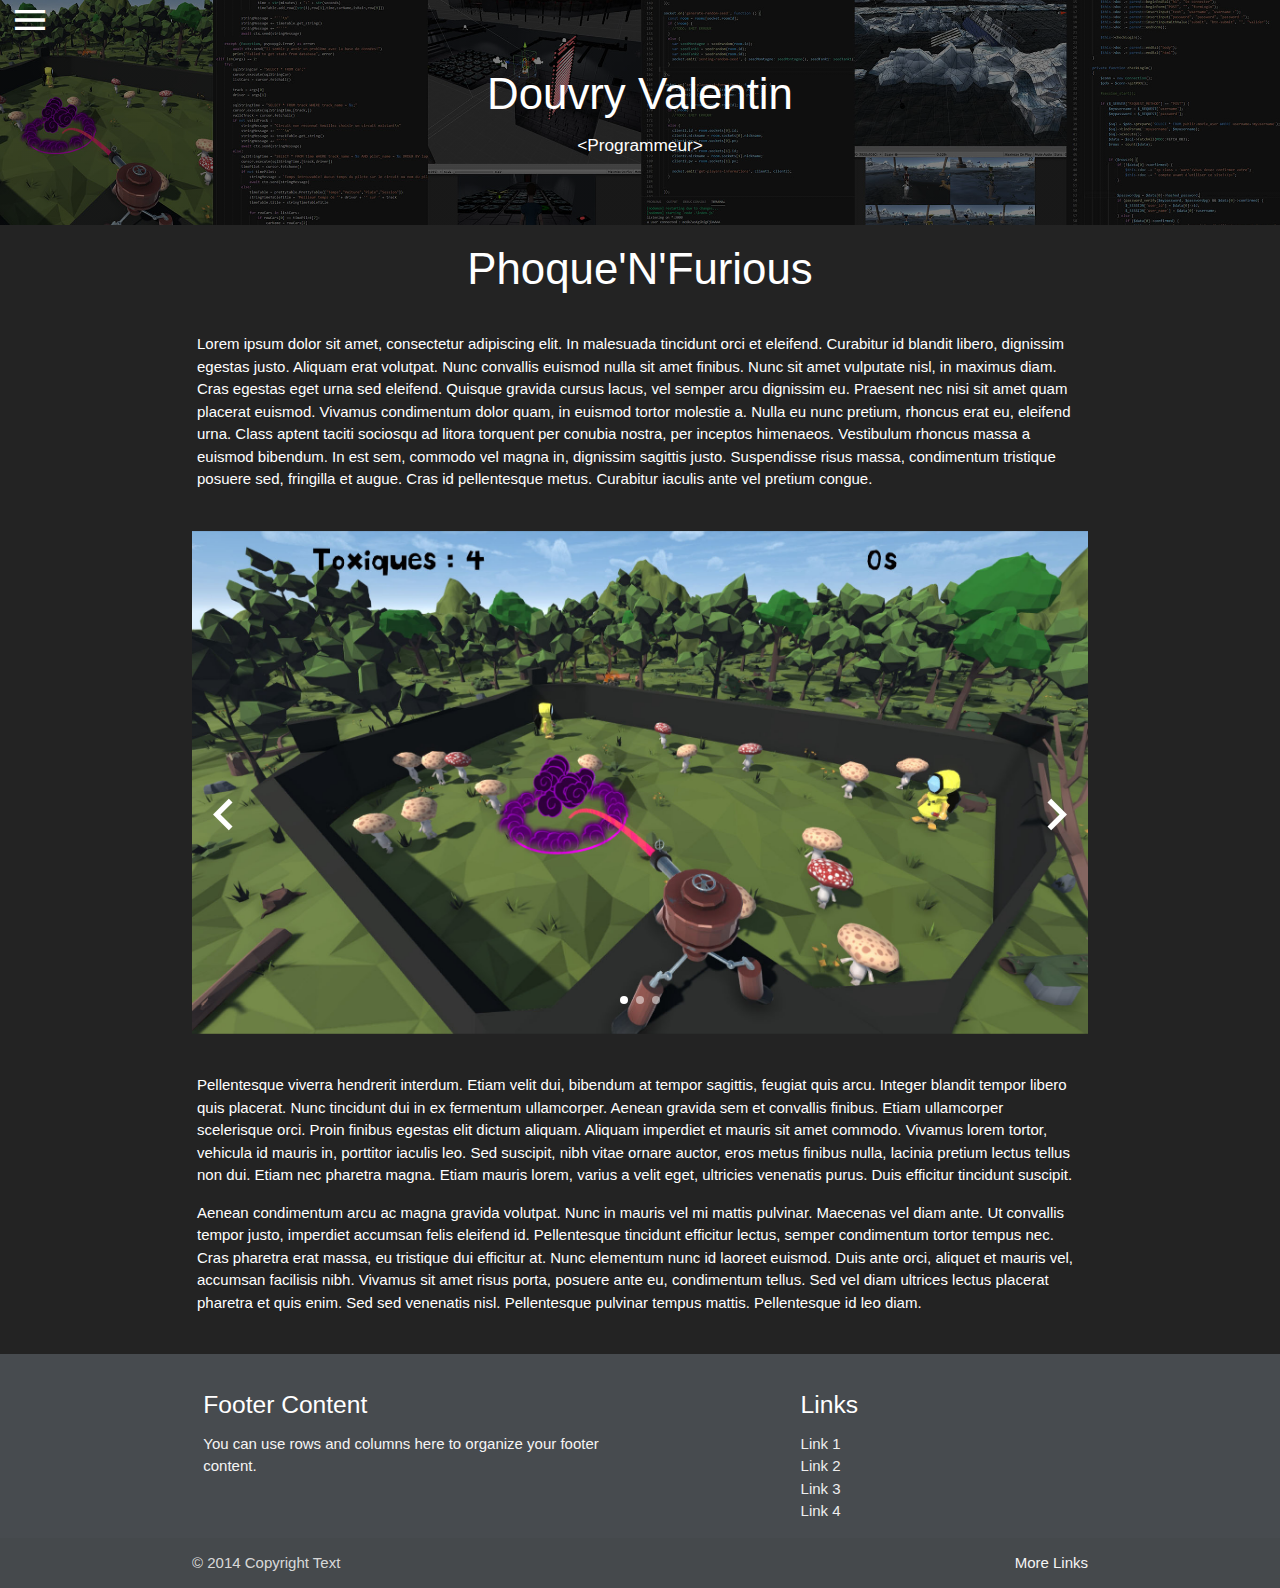
<file: projects/phoqueNFurious.html>
<!DOCTYPE html>
<html lang="fr">

<head>
    <title>Portfolio - Douvry Valentin - Phoque'N'Furious</title>

    <!--Import Google Icon Font-->
    <link href="https://fonts.googleapis.com/icon?family=Material+Icons" rel="stylesheet">

    <!--Import materialize.css-->
    <link rel="stylesheet" href="https://cdnjs.cloudflare.com/ajax/libs/materialize/1.0.0/css/materialize.min.css">
    <link rel="stylesheet" type="text/css" href="../css/index.css">

    <!--Let browser know website is optimized for mobile-->
    <meta name="viewport" content="width=device-width, initial-scale=1.0" />
    <meta http-equiv="Content-Type" content="text/html; charset=utf-8" />
</head>

<body>

    <ul id="slide-out" class="sidenav">
        <li>
            <div class="user-view">
                <div>
                    <img src="../img/photoProfil.jpg" class="sidenav-image responsive-img">
                </div>
                <div>
                    <h5 class="center-align white-text">Douvry Valentin</h5>
                </div>
            </div>
        </li>
        <li>
            <div class="sidenav-logo-container">
                <a class="waves-effect waves link-logo" href="https://github.com/ValentinDouvry"><img
                        src="../img/GitHub-Mark-64px.png" class="sidenav-logo"></a>
                <a class="waves-effect waves link-logo"
                    href="https://www.linkedin.com/in/valentin-douvry-183901181/"><img src="../img/LI-In-Bug.png"
                        class="sidenav-logo"></a>
            </div>
        </li>
        <li>
            <div class="divider"></div>
        </li>
        <li>
            <div class="sidenav-button-container">
                <a href="../index.html" class="waves-effect waves btn btn-sidenav">Acceuil</a>
            </div>
        </li>
        <li>
            <div class="sidenav-button-container">
                <a class="waves-effect waves btn btn-sidenav">CV</a>
            </div>
        </li>
        <li>
            <div class="sidenav-button-container">
                <a class="waves-effect waves btn btn-sidenav">A propos</a>
            </div>
        </li>
        <li>
            <div class="sidenav-button-container">
                <a class="waves-effect waves btn btn-sidenav">Contact</a>
            </div>
        </li>
    </ul>

    <div class="banner">
        <div>
            <a href="#" data-target="slide-out" class="sidenav-trigger"><i id="sidenav-button-open"
                    class="material-icons">menu</i></a>
        </div>
        <div class="banner-text-container">
            <h3 class="white-text banner-text">Douvry Valentin</h3>
            <h6 class="white-text banner-text">&lt;Programmeur&gt;</h6>
        </div>


    </div>

    <div class="content-container">
        <div class="container">
            <div class="project-title">
                <h3 class="project-h3">Phoque'N'Furious</h3>
            </div>
            <div class="project-description">
                <p>Lorem ipsum dolor sit amet, consectetur adipiscing elit. In malesuada tincidunt orci et eleifend.
                    Curabitur id blandit libero, dignissim egestas justo. Aliquam erat volutpat. Nunc convallis euismod
                    nulla sit amet finibus. Nunc sit amet vulputate nisl, in maximus diam. Cras egestas eget urna sed
                    eleifend. Quisque gravida cursus lacus, vel semper arcu dignissim eu. Praesent nec nisi sit amet
                    quam placerat euismod. Vivamus condimentum dolor quam, in euismod tortor molestie a. Nulla eu nunc
                    pretium, rhoncus erat eu, eleifend urna. Class aptent taciti sociosqu ad litora torquent per conubia
                    nostra, per inceptos himenaeos. Vestibulum rhoncus massa a euismod bibendum. In est sem, commodo vel
                    magna in, dignissim sagittis justo. Suspendisse risus massa, condimentum tristique posuere sed,
                    fringilla et augue. Cras id pellentesque metus. Curabitur iaculis ante vel pretium congue.</p>
            </div>
            <div class="project-images">
                <div class="carousel carousel-slider center">

                    <div class="carousel-fixed-item center middle-indicator">
                        <div class="left">
                            <a
                                class="movePrevCarousel middle-indicator-text waves-effect waves-light content-indicator"><i
                                    class="material-icons left  middle-indicator-text">chevron_left</i></a>
                        </div>

                        <div class="right">
                            <a
                                class=" moveNextCarousel middle-indicator-text waves-effect waves-light content-indicator"><i
                                    class="material-icons right middle-indicator-text">chevron_right</i></a>
                        </div>
                    </div>

                    <a class="carousel-item"><img src="../img/Mushrooms-3.jpg"></a>
                    <a class="carousel-item"><img src="../img/Mushrooms-1.jpg"></a>
                    <a class="carousel-item"><img src="../img/Mushrooms-2.jpg"></a>
                </div>
            </div>
            <div class="project-description">
                <p>
                    Pellentesque viverra hendrerit interdum. Etiam velit dui, bibendum at tempor sagittis, feugiat quis
                    arcu. Integer blandit tempor libero quis placerat. Nunc tincidunt dui in ex fermentum ullamcorper.
                    Aenean gravida sem et convallis finibus. Etiam ullamcorper scelerisque orci. Proin finibus egestas
                    elit dictum aliquam. Aliquam imperdiet et mauris sit amet commodo. Vivamus lorem tortor, vehicula id
                    mauris in, porttitor iaculis leo. Sed suscipit, nibh vitae ornare auctor, eros metus finibus nulla,
                    lacinia pretium lectus tellus non dui. Etiam nec pharetra magna. Etiam mauris lorem, varius a velit
                    eget, ultricies venenatis purus. Duis efficitur tincidunt suscipit.
                </p>
                <p>
                    Aenean condimentum arcu ac magna gravida volutpat. Nunc in mauris vel mi mattis pulvinar. Maecenas
                    vel diam ante. Ut convallis tempor justo, imperdiet accumsan felis eleifend id. Pellentesque
                    tincidunt efficitur lectus, semper condimentum tortor tempus nec. Cras pharetra erat massa, eu
                    tristique dui efficitur at. Nunc elementum nunc id laoreet euismod. Duis ante orci, aliquet et
                    mauris vel, accumsan facilisis nibh. Vivamus sit amet risus porta, posuere ante eu, condimentum
                    tellus. Sed vel diam ultrices lectus placerat pharetra et quis enim. Sed sed venenatis nisl.
                    Pellentesque pulvinar tempus mattis. Pellentesque id leo diam.
                </p>
            </div>
        </div>
    </div>

    <footer class="page-footer">
        <div class="container">
            <div class="row">
                <div class="col l6 s12">
                    <h5 class="white-text">Footer Content</h5>
                    <p class="grey-text text-lighten-4">You can use rows and columns here to organize your footer
                        content.</p>
                </div>
                <div class="col l4 offset-l2 s12">
                    <h5 class="white-text">Links</h5>
                    <ul>
                        <li><a class="grey-text text-lighten-3" href="#!">Link 1</a></li>
                        <li><a class="grey-text text-lighten-3" href="#!">Link 2</a></li>
                        <li><a class="grey-text text-lighten-3" href="#!">Link 3</a></li>
                        <li><a class="grey-text text-lighten-3" href="#!">Link 4</a></li>
                    </ul>
                </div>
            </div>
        </div>
        <div class="footer-copyright">
            <div class="container">
                © 2014 Copyright Text
                <a class="grey-text text-lighten-4 right" href="#!">More Links</a>
            </div>
        </div>
    </footer>





    <!--JavaScript at end of body for optimized loading-->
    <script src="https://ajax.googleapis.com/ajax/libs/jquery/2.2.4/jquery.min.js"></script>
    <script src="https://cdnjs.cloudflare.com/ajax/libs/materialize/1.0.0/js/materialize.min.js"></script>
    <script src="../js/sidenav.js"></script>
    <script src="../js/carousel.js"></script>
</body>

</html>
</file>
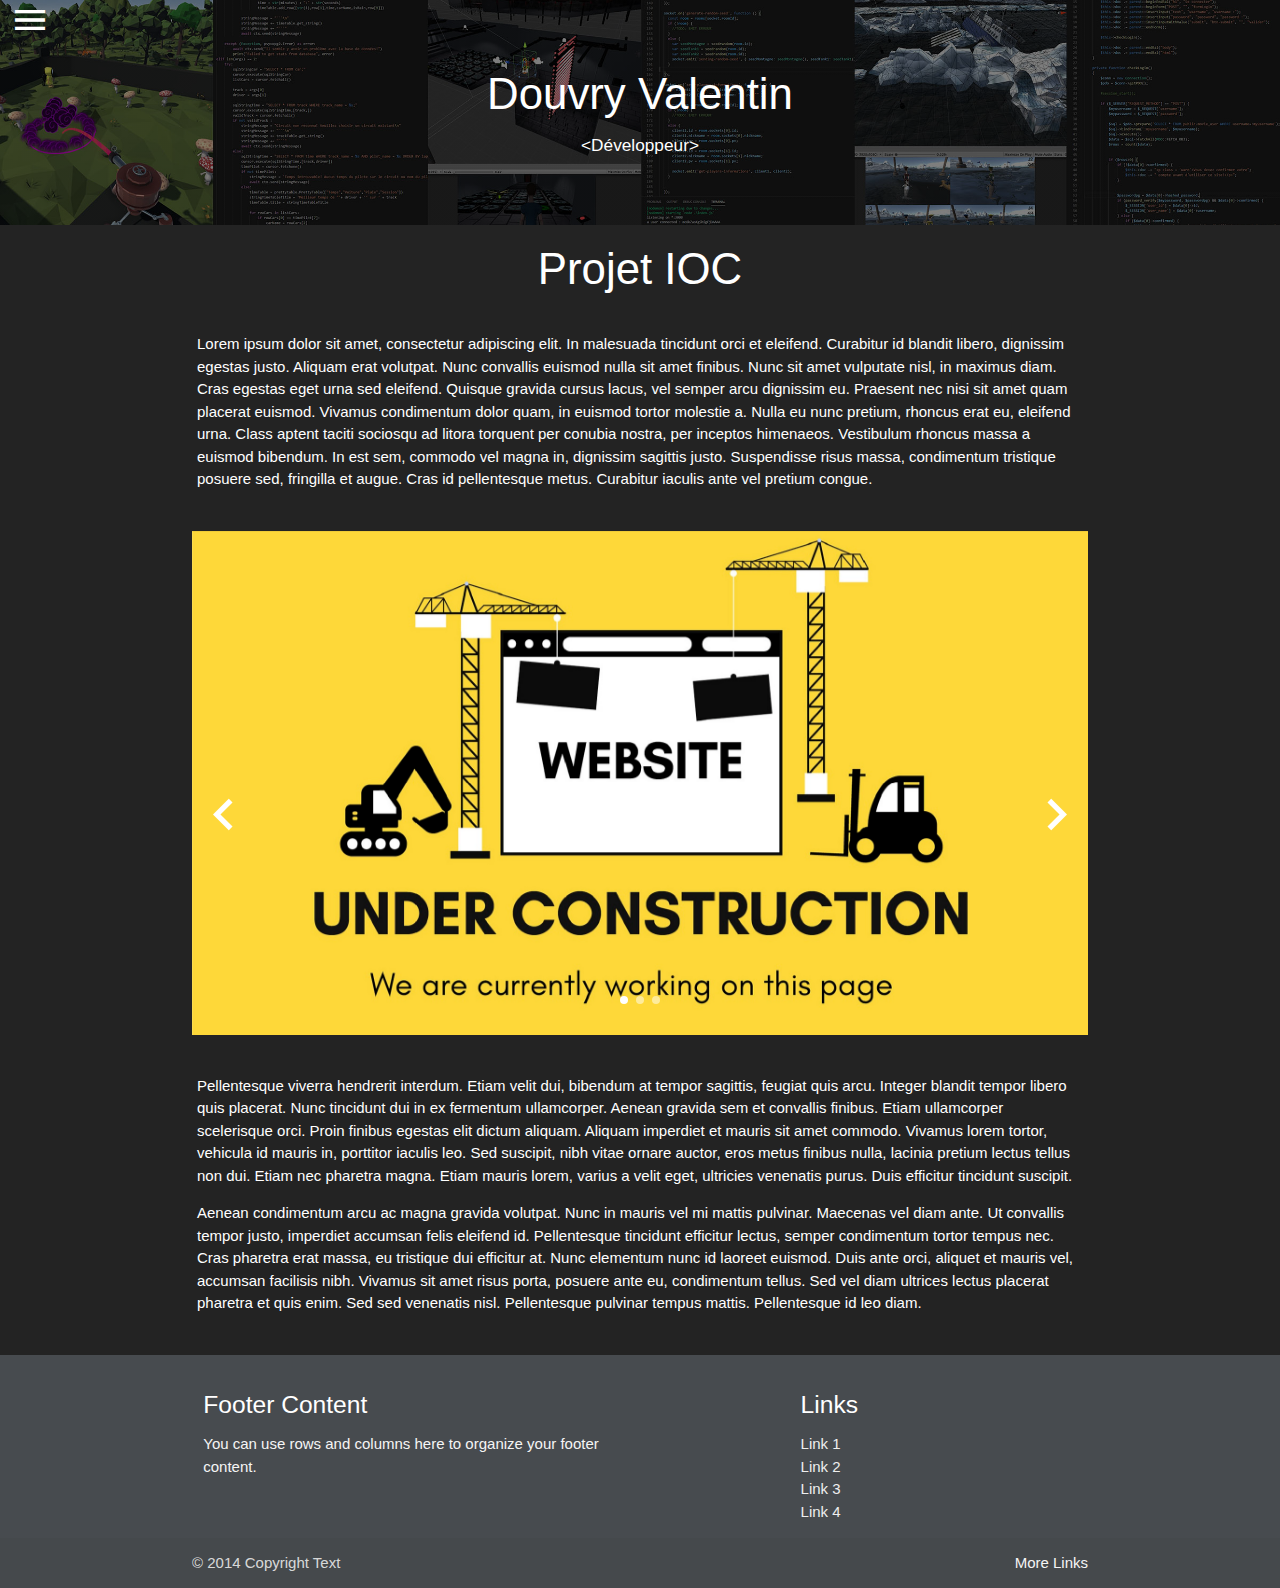
<file: projects/projetIOC.html>
<!DOCTYPE html>
<html lang="fr">

<head>
    <title>Portfolio - Douvry Valentin - Projet IOC</title>

    <!--Import Google Icon Font-->
    <link href="https://fonts.googleapis.com/icon?family=Material+Icons" rel="stylesheet">

    <!--Import materialize.css-->
    <link rel="stylesheet" href="https://cdnjs.cloudflare.com/ajax/libs/materialize/1.0.0/css/materialize.min.css">
    <link rel="stylesheet" type="text/css" href="../css/index.css">

    <!--Let browser know website is optimized for mobile-->
    <meta name="viewport" content="width=device-width, initial-scale=1.0" />
    <meta http-equiv="Content-Type" content="text/html; charset=utf-8" />
</head>

<body>

    <ul id="slide-out" class="sidenav">
        <li>
            <div class="user-view">
                <div>
                    <img src="../img/photoProfil.jpg" class="sidenav-image responsive-img">
                </div>
                <div>
                    <h5 class="center-align white-text">Douvry Valentin</h5>
                </div>
            </div>
        </li>
        <li>
            <div class="sidenav-logo-container">
                <a class="waves-effect waves link-logo" href="https://github.com/ValentinDouvry"><img
                    src="../img/GitHub-Mark-Light-64px.png" class="sidenav-logo"></a>
                <a class="waves-effect waves link-logo"
                    href="https://www.linkedin.com/in/valentin-douvry-183901181/"><img src="../img/LI-In-Bug.png"
                        class="sidenav-logo"></a>
            </div>
        </li>
        <li>
            <div class="divider"></div>
        </li>
        <li>
            <div class="sidenav-button-container">
                <a href="../index.html" class="waves-effect waves btn btn-sidenav">Acceuil</a>
            </div>
        </li>
        <li>
            <div class="sidenav-button-container">
                <a href="../cv.html" class="waves-effect waves btn btn-sidenav">CV</a>
            </div>
        </li>
        <li>
            <div class="sidenav-button-container">
                <a class="waves-effect waves btn btn-sidenav">A propos</a>
            </div>
        </li>
        <li>
            <div class="sidenav-button-container">
                <a class="waves-effect waves btn btn-sidenav">Contact</a>
            </div>
        </li>
    </ul>

    <div class="banner">
        <div>
            <a href="#" data-target="slide-out" class="sidenav-trigger"><i id="sidenav-button-open"
                    class="material-icons">menu</i></a>
        </div>
        <div class="banner-text-container">
            <h3 class="white-text banner-text">Douvry Valentin</h3>
            <h6 class="white-text banner-text">&lt;Développeur&gt;</h6>
        </div>


    </div>

    <div class="content-container">
        <div class="container">
            <div class="project-title">
                <h3 class="project-h3">Projet IOC</h3>
            </div>
            <div class="project-description">
                <p>Lorem ipsum dolor sit amet, consectetur adipiscing elit. In malesuada tincidunt orci et eleifend.
                    Curabitur id blandit libero, dignissim egestas justo. Aliquam erat volutpat. Nunc convallis euismod
                    nulla sit amet finibus. Nunc sit amet vulputate nisl, in maximus diam. Cras egestas eget urna sed
                    eleifend. Quisque gravida cursus lacus, vel semper arcu dignissim eu. Praesent nec nisi sit amet
                    quam placerat euismod. Vivamus condimentum dolor quam, in euismod tortor molestie a. Nulla eu nunc
                    pretium, rhoncus erat eu, eleifend urna. Class aptent taciti sociosqu ad litora torquent per conubia
                    nostra, per inceptos himenaeos. Vestibulum rhoncus massa a euismod bibendum. In est sem, commodo vel
                    magna in, dignissim sagittis justo. Suspendisse risus massa, condimentum tristique posuere sed,
                    fringilla et augue. Cras id pellentesque metus. Curabitur iaculis ante vel pretium congue.</p>
            </div>
            <div class="project-images">
                <div class="carousel carousel-slider center">

                    <div class="carousel-fixed-item center middle-indicator">
                        <div class="left">
                            <a
                                class="movePrevCarousel middle-indicator-text waves-effect waves-light content-indicator"><i
                                    class="material-icons left  middle-indicator-text">chevron_left</i></a>
                        </div>

                        <div class="right">
                            <a
                                class=" moveNextCarousel middle-indicator-text waves-effect waves-light content-indicator"><i
                                    class="material-icons right middle-indicator-text">chevron_right</i></a>
                        </div>
                    </div>

                    <a class="carousel-item"><img src="../img/work-in-progress.jpg"></a>
                    <a class="carousel-item"><img src="../img/work-in-progress.jpg"></a>
                    <a class="carousel-item"><img src="../img/work-in-progress.jpg"></a>
                </div>
            </div>
            <div class="project-description">
                <p>
                    Pellentesque viverra hendrerit interdum. Etiam velit dui, bibendum at tempor sagittis, feugiat quis
                    arcu. Integer blandit tempor libero quis placerat. Nunc tincidunt dui in ex fermentum ullamcorper.
                    Aenean gravida sem et convallis finibus. Etiam ullamcorper scelerisque orci. Proin finibus egestas
                    elit dictum aliquam. Aliquam imperdiet et mauris sit amet commodo. Vivamus lorem tortor, vehicula id
                    mauris in, porttitor iaculis leo. Sed suscipit, nibh vitae ornare auctor, eros metus finibus nulla,
                    lacinia pretium lectus tellus non dui. Etiam nec pharetra magna. Etiam mauris lorem, varius a velit
                    eget, ultricies venenatis purus. Duis efficitur tincidunt suscipit.
                </p>
                <p>
                    Aenean condimentum arcu ac magna gravida volutpat. Nunc in mauris vel mi mattis pulvinar. Maecenas
                    vel diam ante. Ut convallis tempor justo, imperdiet accumsan felis eleifend id. Pellentesque
                    tincidunt efficitur lectus, semper condimentum tortor tempus nec. Cras pharetra erat massa, eu
                    tristique dui efficitur at. Nunc elementum nunc id laoreet euismod. Duis ante orci, aliquet et
                    mauris vel, accumsan facilisis nibh. Vivamus sit amet risus porta, posuere ante eu, condimentum
                    tellus. Sed vel diam ultrices lectus placerat pharetra et quis enim. Sed sed venenatis nisl.
                    Pellentesque pulvinar tempus mattis. Pellentesque id leo diam.
                </p>
            </div>
        </div>
    </div>

    <footer class="page-footer">
        <div class="container">
            <div class="row">
                <div class="col l6 s12">
                    <h5 class="white-text">Footer Content</h5>
                    <p class="grey-text text-lighten-4">You can use rows and columns here to organize your footer
                        content.</p>
                </div>
                <div class="col l4 offset-l2 s12">
                    <h5 class="white-text">Links</h5>
                    <ul>
                        <li><a class="grey-text text-lighten-3" href="#!">Link 1</a></li>
                        <li><a class="grey-text text-lighten-3" href="#!">Link 2</a></li>
                        <li><a class="grey-text text-lighten-3" href="#!">Link 3</a></li>
                        <li><a class="grey-text text-lighten-3" href="#!">Link 4</a></li>
                    </ul>
                </div>
            </div>
        </div>
        <div class="footer-copyright">
            <div class="container">
                © 2014 Copyright Text
                <a class="grey-text text-lighten-4 right" href="#!">More Links</a>
            </div>
        </div>
    </footer>





    <!--JavaScript at end of body for optimized loading-->
    <script src="https://ajax.googleapis.com/ajax/libs/jquery/2.2.4/jquery.min.js"></script>
    <script src="https://cdnjs.cloudflare.com/ajax/libs/materialize/1.0.0/js/materialize.min.js"></script>
    <script src="../js/sidenav.js"></script>
    <script src="../js/carousel.js"></script>
</body>

</html>
</file>
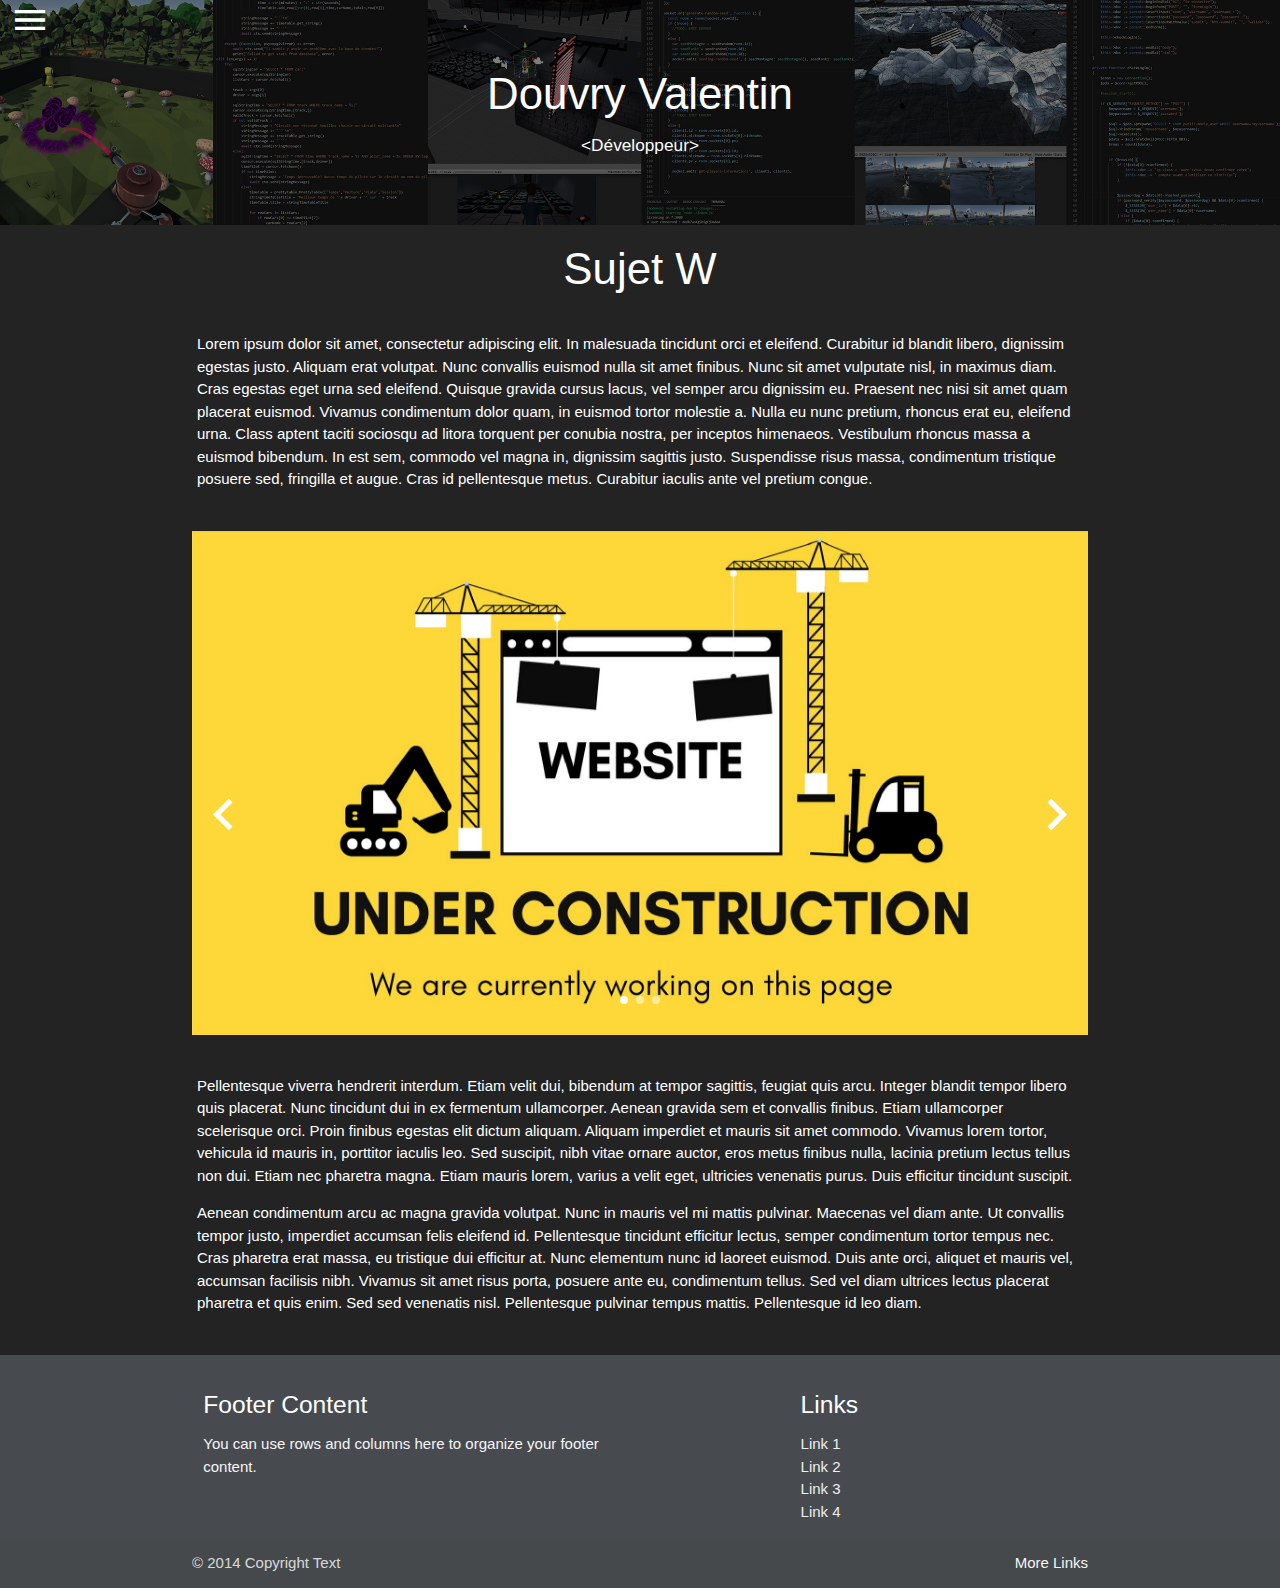
<file: projects/sujetW.html>
<!DOCTYPE html>
<html lang="fr">

<head>
    <title>Portfolio - Douvry Valentin - Sujet W</title>

    <!--Import Google Icon Font-->
    <link href="https://fonts.googleapis.com/icon?family=Material+Icons" rel="stylesheet">

    <!--Import materialize.css-->
    <link rel="stylesheet" href="https://cdnjs.cloudflare.com/ajax/libs/materialize/1.0.0/css/materialize.min.css">
    <link rel="stylesheet" type="text/css" href="../css/index.css">

    <!--Let browser know website is optimized for mobile-->
    <meta name="viewport" content="width=device-width, initial-scale=1.0" />
    <meta http-equiv="Content-Type" content="text/html; charset=utf-8" />
</head>

<body>

    <ul id="slide-out" class="sidenav">
        <li>
            <div class="user-view">
                <div>
                    <img src="../img/photoProfil.jpg" class="sidenav-image responsive-img">
                </div>
                <div>
                    <h5 class="center-align white-text">Douvry Valentin</h5>
                </div>
            </div>
        </li>
        <li>
            <div class="sidenav-logo-container">
                <a class="waves-effect waves link-logo" href="https://github.com/ValentinDouvry"><img
                    src="../img/GitHub-Mark-Light-64px.png" class="sidenav-logo"></a>
                <a class="waves-effect waves link-logo"
                    href="https://www.linkedin.com/in/valentin-douvry-183901181/"><img src="../img/LI-In-Bug.png"
                        class="sidenav-logo"></a>
            </div>
        </li>
        <li>
            <div class="divider"></div>
        </li>
        <li>
            <div class="sidenav-button-container">
                <a href="../index.html" class="waves-effect waves btn btn-sidenav">Acceuil</a>
            </div>
        </li>
        <li>
            <div class="sidenav-button-container">
                <a href="../cv.html" class="waves-effect waves btn btn-sidenav">CV</a>
            </div>
        </li>
        <li>
            <div class="sidenav-button-container">
                <a class="waves-effect waves btn btn-sidenav">A propos</a>
            </div>
        </li>
        <li>
            <div class="sidenav-button-container">
                <a class="waves-effect waves btn btn-sidenav">Contact</a>
            </div>
        </li>
    </ul>

    <div class="banner">
        <div>
            <a href="#" data-target="slide-out" class="sidenav-trigger"><i id="sidenav-button-open"
                    class="material-icons">menu</i></a>
        </div>
        <div class="banner-text-container">
            <h3 class="white-text banner-text">Douvry Valentin</h3>
            <h6 class="white-text banner-text">&lt;Développeur&gt;</h6>
        </div>


    </div>

    <div class="content-container">
        <div class="container">
            <div class="project-title">
                <h3 class="project-h3">Sujet W</h3>
            </div>
            <div class="project-description">
                <p>Lorem ipsum dolor sit amet, consectetur adipiscing elit. In malesuada tincidunt orci et eleifend.
                    Curabitur id blandit libero, dignissim egestas justo. Aliquam erat volutpat. Nunc convallis euismod
                    nulla sit amet finibus. Nunc sit amet vulputate nisl, in maximus diam. Cras egestas eget urna sed
                    eleifend. Quisque gravida cursus lacus, vel semper arcu dignissim eu. Praesent nec nisi sit amet
                    quam placerat euismod. Vivamus condimentum dolor quam, in euismod tortor molestie a. Nulla eu nunc
                    pretium, rhoncus erat eu, eleifend urna. Class aptent taciti sociosqu ad litora torquent per conubia
                    nostra, per inceptos himenaeos. Vestibulum rhoncus massa a euismod bibendum. In est sem, commodo vel
                    magna in, dignissim sagittis justo. Suspendisse risus massa, condimentum tristique posuere sed,
                    fringilla et augue. Cras id pellentesque metus. Curabitur iaculis ante vel pretium congue.</p>
            </div>
            <div class="project-images">
                <div class="carousel carousel-slider center">

                    <div class="carousel-fixed-item center middle-indicator">
                        <div class="left">
                            <a
                                class="movePrevCarousel middle-indicator-text waves-effect waves-light content-indicator"><i
                                    class="material-icons left  middle-indicator-text">chevron_left</i></a>
                        </div>

                        <div class="right">
                            <a
                                class=" moveNextCarousel middle-indicator-text waves-effect waves-light content-indicator"><i
                                    class="material-icons right middle-indicator-text">chevron_right</i></a>
                        </div>
                    </div>

                    <a class="carousel-item"><img src="../img/work-in-progress.jpg"></a>
                    <a class="carousel-item"><img src="../img/work-in-progress.jpg"></a>
                    <a class="carousel-item"><img src="../img/work-in-progress.jpg"></a>
                </div>
            </div>
            <div class="project-description">
                <p>
                    Pellentesque viverra hendrerit interdum. Etiam velit dui, bibendum at tempor sagittis, feugiat quis
                    arcu. Integer blandit tempor libero quis placerat. Nunc tincidunt dui in ex fermentum ullamcorper.
                    Aenean gravida sem et convallis finibus. Etiam ullamcorper scelerisque orci. Proin finibus egestas
                    elit dictum aliquam. Aliquam imperdiet et mauris sit amet commodo. Vivamus lorem tortor, vehicula id
                    mauris in, porttitor iaculis leo. Sed suscipit, nibh vitae ornare auctor, eros metus finibus nulla,
                    lacinia pretium lectus tellus non dui. Etiam nec pharetra magna. Etiam mauris lorem, varius a velit
                    eget, ultricies venenatis purus. Duis efficitur tincidunt suscipit.
                </p>
                <p>
                    Aenean condimentum arcu ac magna gravida volutpat. Nunc in mauris vel mi mattis pulvinar. Maecenas
                    vel diam ante. Ut convallis tempor justo, imperdiet accumsan felis eleifend id. Pellentesque
                    tincidunt efficitur lectus, semper condimentum tortor tempus nec. Cras pharetra erat massa, eu
                    tristique dui efficitur at. Nunc elementum nunc id laoreet euismod. Duis ante orci, aliquet et
                    mauris vel, accumsan facilisis nibh. Vivamus sit amet risus porta, posuere ante eu, condimentum
                    tellus. Sed vel diam ultrices lectus placerat pharetra et quis enim. Sed sed venenatis nisl.
                    Pellentesque pulvinar tempus mattis. Pellentesque id leo diam.
                </p>
            </div>
        </div>
    </div>

    <footer class="page-footer">
        <div class="container">
            <div class="row">
                <div class="col l6 s12">
                    <h5 class="white-text">Footer Content</h5>
                    <p class="grey-text text-lighten-4">You can use rows and columns here to organize your footer
                        content.</p>
                </div>
                <div class="col l4 offset-l2 s12">
                    <h5 class="white-text">Links</h5>
                    <ul>
                        <li><a class="grey-text text-lighten-3" href="#!">Link 1</a></li>
                        <li><a class="grey-text text-lighten-3" href="#!">Link 2</a></li>
                        <li><a class="grey-text text-lighten-3" href="#!">Link 3</a></li>
                        <li><a class="grey-text text-lighten-3" href="#!">Link 4</a></li>
                    </ul>
                </div>
            </div>
        </div>
        <div class="footer-copyright">
            <div class="container">
                © 2014 Copyright Text
                <a class="grey-text text-lighten-4 right" href="#!">More Links</a>
            </div>
        </div>
    </footer>





    <!--JavaScript at end of body for optimized loading-->
    <script src="https://ajax.googleapis.com/ajax/libs/jquery/2.2.4/jquery.min.js"></script>
    <script src="https://cdnjs.cloudflare.com/ajax/libs/materialize/1.0.0/js/materialize.min.js"></script>
    <script src="../js/sidenav.js"></script>
    <script src="../js/carousel.js"></script>
</body>

</html>
</file>
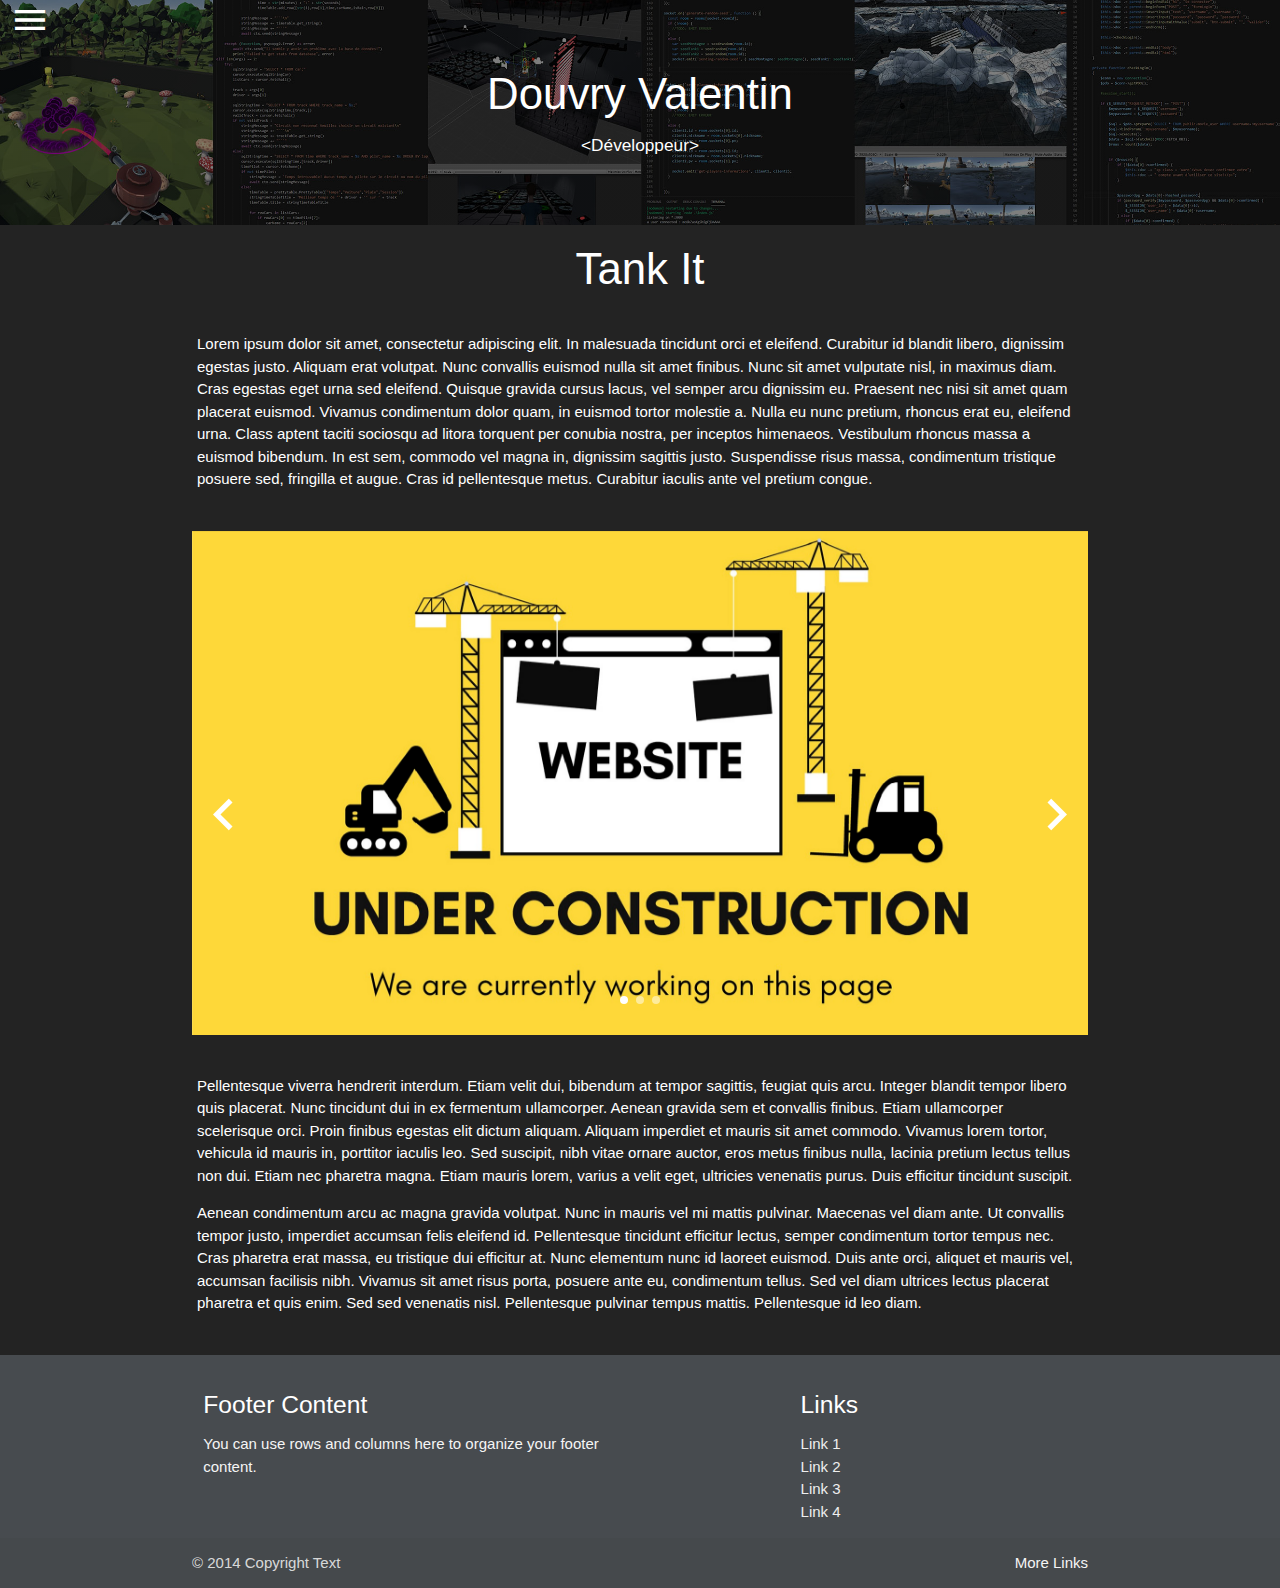
<file: projects/TankIt.html>
<!DOCTYPE html>
<html lang="fr">

<head>
    <title>Portfolio - Douvry Valentin - Tank It</title>

    <!--Import Google Icon Font-->
    <link href="https://fonts.googleapis.com/icon?family=Material+Icons" rel="stylesheet">

    <!--Import materialize.css-->
    <link rel="stylesheet" href="https://cdnjs.cloudflare.com/ajax/libs/materialize/1.0.0/css/materialize.min.css">
    <link rel="stylesheet" type="text/css" href="../css/index.css">

    <!--Let browser know website is optimized for mobile-->
    <meta name="viewport" content="width=device-width, initial-scale=1.0" />
    <meta http-equiv="Content-Type" content="text/html; charset=utf-8" />
</head>

<body>

    <ul id="slide-out" class="sidenav">
        <li>
            <div class="user-view">
                <div>
                    <img src="../img/photoProfil.jpg" class="sidenav-image responsive-img">
                </div>
                <div>
                    <h5 class="center-align white-text">Douvry Valentin</h5>
                </div>
            </div>
        </li>
        <li>
            <div class="sidenav-logo-container">
                <a class="waves-effect waves link-logo" href="https://github.com/ValentinDouvry"><img
                    src="../img/GitHub-Mark-Light-64px.png" class="sidenav-logo"></a>
                <a class="waves-effect waves link-logo"
                    href="https://www.linkedin.com/in/valentin-douvry-183901181/"><img src="../img/LI-In-Bug.png"
                        class="sidenav-logo"></a>
            </div>
        </li>
        <li>
            <div class="divider"></div>
        </li>
        <li>
            <div class="sidenav-button-container">
                <a href="../index.html" class="waves-effect waves btn btn-sidenav">Acceuil</a>
            </div>
        </li>
        <li>
            <div class="sidenav-button-container">
                <a href="../cv.html" class="waves-effect waves btn btn-sidenav">CV</a>
            </div>
        </li>
        <li>
            <div class="sidenav-button-container">
                <a class="waves-effect waves btn btn-sidenav">A propos</a>
            </div>
        </li>
        <li>
            <div class="sidenav-button-container">
                <a class="waves-effect waves btn btn-sidenav">Contact</a>
            </div>
        </li>
    </ul>

    <div class="banner">
        <div>
            <a href="#" data-target="slide-out" class="sidenav-trigger"><i id="sidenav-button-open"
                    class="material-icons">menu</i></a>
        </div>
        <div class="banner-text-container">
            <h3 class="white-text banner-text">Douvry Valentin</h3>
            <h6 class="white-text banner-text">&lt;Développeur&gt;</h6>
        </div>


    </div>

    <div class="content-container">
        <div class="container">
            <div class="project-title">
                <h3 class="project-h3">Tank It</h3>
            </div>
            <div class="project-description">
                <p>Lorem ipsum dolor sit amet, consectetur adipiscing elit. In malesuada tincidunt orci et eleifend.
                    Curabitur id blandit libero, dignissim egestas justo. Aliquam erat volutpat. Nunc convallis euismod
                    nulla sit amet finibus. Nunc sit amet vulputate nisl, in maximus diam. Cras egestas eget urna sed
                    eleifend. Quisque gravida cursus lacus, vel semper arcu dignissim eu. Praesent nec nisi sit amet
                    quam placerat euismod. Vivamus condimentum dolor quam, in euismod tortor molestie a. Nulla eu nunc
                    pretium, rhoncus erat eu, eleifend urna. Class aptent taciti sociosqu ad litora torquent per conubia
                    nostra, per inceptos himenaeos. Vestibulum rhoncus massa a euismod bibendum. In est sem, commodo vel
                    magna in, dignissim sagittis justo. Suspendisse risus massa, condimentum tristique posuere sed,
                    fringilla et augue. Cras id pellentesque metus. Curabitur iaculis ante vel pretium congue.</p>
            </div>
            <div class="project-images">
                <div class="carousel carousel-slider center">

                    <div class="carousel-fixed-item center middle-indicator">
                        <div class="left">
                            <a
                                class="movePrevCarousel middle-indicator-text waves-effect waves-light content-indicator"><i
                                    class="material-icons left  middle-indicator-text">chevron_left</i></a>
                        </div>

                        <div class="right">
                            <a
                                class=" moveNextCarousel middle-indicator-text waves-effect waves-light content-indicator"><i
                                    class="material-icons right middle-indicator-text">chevron_right</i></a>
                        </div>
                    </div>

                    <a class="carousel-item"><img src="../img/work-in-progress.jpg"></a>
                    <a class="carousel-item"><img src="../img/work-in-progress.jpg"></a>
                    <a class="carousel-item"><img src="../img/work-in-progress.jpg"></a>
                </div>
            </div>
            <div class="project-description">
                <p>
                    Pellentesque viverra hendrerit interdum. Etiam velit dui, bibendum at tempor sagittis, feugiat quis
                    arcu. Integer blandit tempor libero quis placerat. Nunc tincidunt dui in ex fermentum ullamcorper.
                    Aenean gravida sem et convallis finibus. Etiam ullamcorper scelerisque orci. Proin finibus egestas
                    elit dictum aliquam. Aliquam imperdiet et mauris sit amet commodo. Vivamus lorem tortor, vehicula id
                    mauris in, porttitor iaculis leo. Sed suscipit, nibh vitae ornare auctor, eros metus finibus nulla,
                    lacinia pretium lectus tellus non dui. Etiam nec pharetra magna. Etiam mauris lorem, varius a velit
                    eget, ultricies venenatis purus. Duis efficitur tincidunt suscipit.
                </p>
                <p>
                    Aenean condimentum arcu ac magna gravida volutpat. Nunc in mauris vel mi mattis pulvinar. Maecenas
                    vel diam ante. Ut convallis tempor justo, imperdiet accumsan felis eleifend id. Pellentesque
                    tincidunt efficitur lectus, semper condimentum tortor tempus nec. Cras pharetra erat massa, eu
                    tristique dui efficitur at. Nunc elementum nunc id laoreet euismod. Duis ante orci, aliquet et
                    mauris vel, accumsan facilisis nibh. Vivamus sit amet risus porta, posuere ante eu, condimentum
                    tellus. Sed vel diam ultrices lectus placerat pharetra et quis enim. Sed sed venenatis nisl.
                    Pellentesque pulvinar tempus mattis. Pellentesque id leo diam.
                </p>
            </div>
        </div>
    </div>

    <footer class="page-footer">
        <div class="container">
            <div class="row">
                <div class="col l6 s12">
                    <h5 class="white-text">Footer Content</h5>
                    <p class="grey-text text-lighten-4">You can use rows and columns here to organize your footer
                        content.</p>
                </div>
                <div class="col l4 offset-l2 s12">
                    <h5 class="white-text">Links</h5>
                    <ul>
                        <li><a class="grey-text text-lighten-3" href="#!">Link 1</a></li>
                        <li><a class="grey-text text-lighten-3" href="#!">Link 2</a></li>
                        <li><a class="grey-text text-lighten-3" href="#!">Link 3</a></li>
                        <li><a class="grey-text text-lighten-3" href="#!">Link 4</a></li>
                    </ul>
                </div>
            </div>
        </div>
        <div class="footer-copyright">
            <div class="container">
                © 2014 Copyright Text
                <a class="grey-text text-lighten-4 right" href="#!">More Links</a>
            </div>
        </div>
    </footer>





    <!--JavaScript at end of body for optimized loading-->
    <script src="https://ajax.googleapis.com/ajax/libs/jquery/2.2.4/jquery.min.js"></script>
    <script src="https://cdnjs.cloudflare.com/ajax/libs/materialize/1.0.0/js/materialize.min.js"></script>
    <script src="../js/sidenav.js"></script>
    <script src="../js/carousel.js"></script>
</body>

</html>
</file>
<file: css/index.css>
body,
html {
    height: 100%;
}

.sidenav-image {
    border-radius: 50%;
    overflow: hidden;
}


/*** Boutons pour ouvrir/fermer le sidenav ***/

#sidenav-button-open {
    margin-left: 10px;
    font-size: 40px;
    color: white;
    /* animation: wobble-hor-bottom 800ms 2; */
}

#sidenav-button-close {
    font-size: 40px;
    color: white;
}


/*****************************************************************************************************/

.banner {
    background-image: linear-gradient(rgba(0, 0, 0, 0.5), rgba(0, 0, 0, 0.5)), url('../img/banniere2.jpg');
    height: 25%;
    background-position: center;
    background-repeat: no-repeat;
    background-size: cover;
    position: relative;
}

.banner-text-container {
    text-align: center;
    position: absolute;
    top: 45%;
    left: 50%;
    transform: translate(-50%, -50%);
}

.banner-text-home {
    animation: tracking-in-expand-fwd-top 800ms;
}


/*** Sidenav ***/

.sidenav {
    background-color: #232323;
}

.sidenav-logo-container {
    margin: auto;
    width: 100%;
    text-align: center;
}

.sidenav-logo {
    margin: 5px;
    width: 30px;
}

.divider {
    background-color: #212121;
}

.sidenav-button-container {
    width: 60%;
    margin: auto;
}

.sidenav-button-container a {
    display: block;
    margin-left: auto;
    margin-right: auto;
    margin-top: 20px;
    background-color: #2b2c2d;
}

.btn-sidenav:hover {
    background-color: #007acc !important;
}


/*****************************************************************************************************/
.btn-cv{
    margin: 10px;
}

.btn-cv:hover{
    background-color: #007acc !important;
}

.img-cv{
    margin-top: 30px;
}

.button-cv-container{
    text-align: center;
}
.button-cv-container a{
    background-color: #2b2c2d;
}

.page-footer {
    /* background-color: #7395AE; */
    background-color: #474B4F;
}

.content-container {
    background-color: #232323;
}

.card {
    animation: slide-in-top 800ms;
    background-color: #2b2c2d;
}

.card-title {
    color: white !important;
    font-weight: bold;
}

.card-content p {
    color: #ce9178;
}

.card-action a {
    color: #007acc !important;
}

#title-Mushrooms {
    font-family: fontMushrooms;
}

.project-h3 {
    margin: 0px;
    padding-top: 20px;
    color: white;
}

.project-title {
    text-align: center;
    margin: 0px;
}

.row {
    margin-bottom: 0px;
}

.project-description {
    margin: 0px;
    padding: 5px;
    padding-top: 25px;
    padding-bottom: 25px;
    color: white;
}

@keyframes slide-in-top {
    0% {
        transform: translateY(-1000px);
        opacity: 0
    }
    100% {
        transform: translateY(0);
        opacity: 1
    }
}

@keyframes wobble-hor-bottom {
    0%,
    100% {
        transform: translateX(0);
        transform-origin: 50% 50%
    }
    15% {
        transform: translateX(-30px) rotate(-6deg)
    }
    30% {
        transform: translateX(15px) rotate(6deg)
    }
    45% {
        transform: translateX(-15px) rotate(-3.6deg)
    }
    60% {
        transform: translateX(9px) rotate(2.4deg)
    }
    75% {
        transform: translateX(-6px) rotate(-1.2deg)
    }
}

@keyframes tracking-in-expand-fwd-top {
    0% {
        letter-spacing: -.5em;
        transform: translateZ(-700px) translateY(-500px);
        opacity: 0
    }
    40% {
        opacity: .6
    }
    100% {
        transform: translateZ(0) translateY(0);
        opacity: 1
    }
}

@font-face {
    font-family: fontMushrooms;
    src: url(../fonts/Jeg-Elsker-Dig.ttf);
}


/*** Arrows for carousel ***/

.middle-indicator {
    position: absolute;
    top: 50%;
}

.middle-indicator-text {
    font-size: 4.2rem;
}

a.middle-indicator-text {
    color: white !important;
}

.content-indicator {
    width: 64px;
    height: 64px;
    background: none;
    -moz-border-radius: 50px;
    -webkit-border-radius: 50px;
    border-radius: 50px;
}


/*     .indicators{
    visibility: hidden;
} */


/*****************************************************************************************************/
</file>
